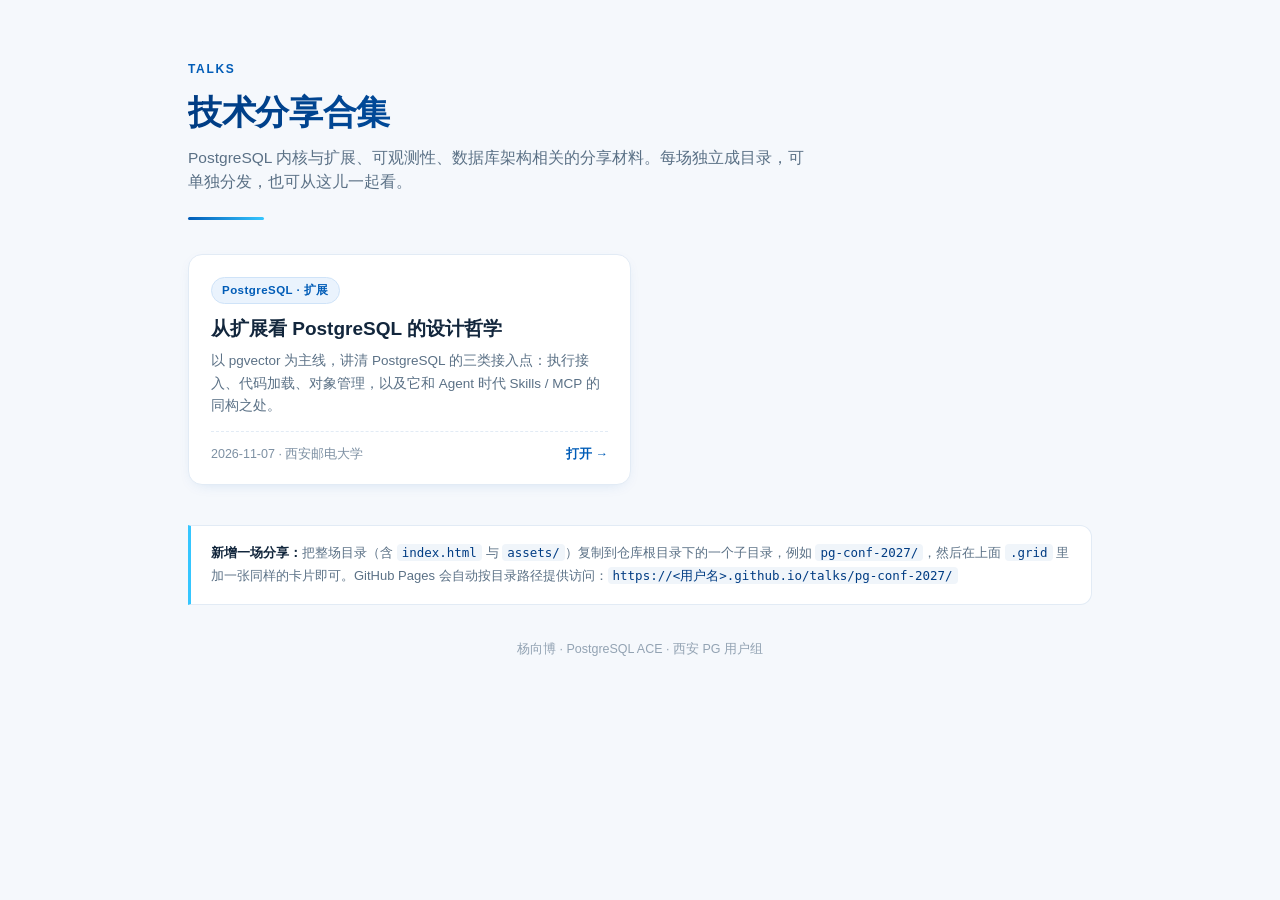
<file: index.html>
<!DOCTYPE html>
<html lang="zh-CN">
<head>
<meta charset="utf-8">
<meta name="viewport" content="width=device-width, initial-scale=1">
<title>技术分享 · 杨向博</title>
<style>
  :root{
    --blue:#015CB7; --blue-2:#003C83; --cyan:#35C6FF;
    --ink:#12263c; --muted:#5b7186; --line:#e2ebf5; --bg:#f5f8fc;
  }
  *{box-sizing:border-box}
  body{
    margin:0; background:var(--bg); color:var(--ink);
    font:15px/1.6 -apple-system,BlinkMacSystemFont,"PingFang SC","Microsoft YaHei",Helvetica,Arial,sans-serif;
    -webkit-font-smoothing:antialiased;
  }
  .wrap{max-width:960px; margin:0 auto; padding:56px 28px 72px}
  .head{margin-bottom:34px}
  .kicker{
    display:inline-block; font-size:12px; letter-spacing:.14em; text-transform:uppercase;
    color:var(--blue); font-weight:700; margin-bottom:12px;
  }
  h1{
    margin:0 0 12px; font-size:34px; line-height:1.25; letter-spacing:-.01em;
    background:linear-gradient(92deg,var(--blue-2),var(--blue) 55%,var(--cyan));
    -webkit-background-clip:text; background-clip:text; color:transparent;
  }
  .sub{margin:0; color:var(--muted); font-size:15.5px; max-width:620px}
  .rule{height:3px; width:76px; border-radius:2px; margin:22px 0 0;
    background:linear-gradient(90deg,var(--blue),var(--cyan))}

  .grid{display:grid; grid-template-columns:repeat(auto-fill,minmax(300px,1fr)); gap:18px}
  a.card{
    display:flex; flex-direction:column; text-decoration:none; color:inherit;
    background:#fff; border:1px solid var(--line); border-radius:14px;
    padding:22px 22px 20px; box-shadow:0 4px 16px -8px rgba(1,92,183,.22);
    transition:transform .3s cubic-bezier(.2,.7,.3,1), box-shadow .3s ease, border-color .3s ease;
  }
  a.card:hover{transform:translateY(-3px); box-shadow:0 12px 28px -12px rgba(1,92,183,.4); border-color:rgba(1,92,183,.32)}
  .tag{
    align-self:flex-start; font-size:11.5px; font-weight:700; letter-spacing:.04em;
    color:var(--blue); background:#eaf3fd; border:1px solid #cfe3f8;
    border-radius:999px; padding:3px 10px; margin-bottom:12px;
  }
  .card h2{margin:0 0 8px; font-size:19px; line-height:1.4}
  .card p{margin:0 0 14px; font-size:13.5px; color:var(--muted); line-height:1.65}
  .meta{
    margin-top:auto; display:flex; align-items:center; gap:10px;
    font-size:12.5px; color:#7d90a3; border-top:1px dashed var(--line); padding-top:12px;
  }
  .meta .go{margin-left:auto; color:var(--blue); font-weight:700}

  .note{
    margin-top:40px; background:#fff; border:1px solid var(--line); border-left:3px solid var(--cyan);
    border-radius:0 12px 12px 0; padding:16px 20px; font-size:13px; color:var(--muted); line-height:1.75;
  }
  .note b{color:var(--ink)}
  .note code{
    background:#f0f5fa; border-radius:4px; padding:1px 5px;
    font:12.5px/1.4 ui-monospace,SFMono-Regular,Menlo,monospace; color:var(--blue-2);
  }
  footer{margin-top:34px; font-size:12.5px; color:#93a3b3; text-align:center}
</style>
</head>
<body>
<div class="wrap">
  <div class="head">
    <span class="kicker">TALKS</span>
    <h1>技术分享合集</h1>
    <p class="sub">PostgreSQL 内核与扩展、可观测性、数据库架构相关的分享材料。每场独立成目录，可单独分发，也可从这儿一起看。</p>
    <div class="rule"></div>
  </div>

  <div class="grid">
    <a class="card" href="./opentenbase-xian-2026/">
      <span class="tag">PostgreSQL · 扩展</span>
      <h2>从扩展看 PostgreSQL 的设计哲学</h2>
      <p>以 pgvector 为主线，讲清 PostgreSQL 的三类接入点：执行接入、代码加载、对象管理，以及它和 Agent 时代 Skills / MCP 的同构之处。</p>
      <div class="meta"><span>2026-11-07 · 西安邮电大学</span><span class="go">打开 →</span></div>
    </a>
  </div>

  <div class="note">
    <b>新增一场分享：</b>把整场目录（含 <code>index.html</code> 与 <code>assets/</code>）复制到仓库根目录下的一个子目录，例如 <code>pg-conf-2027/</code>，然后在上面 <code>.grid</code> 里加一张同样的卡片即可。GitHub Pages 会自动按目录路径提供访问：<code>https://&lt;用户名&gt;.github.io/talks/pg-conf-2027/</code>
  </div>

  <footer>杨向博 · PostgreSQL ACE · 西安 PG 用户组</footer>
</div>
</body>
</html>
</file>
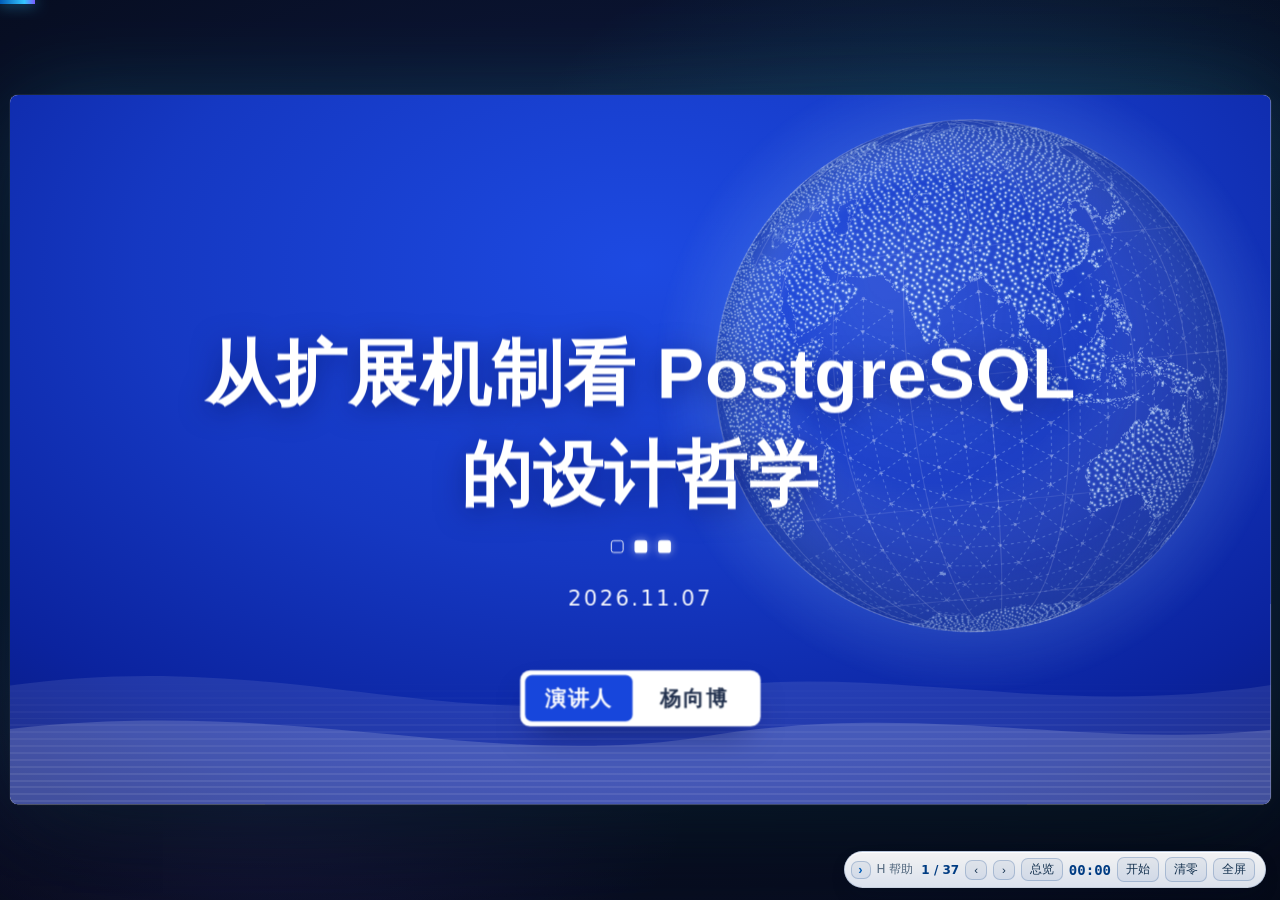
<file: opentenbase-xian-2026/index.html>
<!doctype html>
<html lang="zh-CN">
<head>
<meta charset="utf-8">
<meta name="viewport" content="width=device-width,initial-scale=1,viewport-fit=cover">
<!-- iOS：添加到主屏幕后以独立窗口打开（无地址栏，配合 viewport-fit=cover 真正贴边） -->
<meta name="apple-mobile-web-app-capable" content="yes">
<title>从扩展机制看 PostgreSQL 的设计哲学｜OpenTenBase 城市行 · 西安站</title>
<meta name="description" content="OpenTenBase 城市行西安站（2026.11.07 西安邮电大学）主题分享：从扩展机制看 PostgreSQL 的设计哲学。动态网页演示，支持翻页、分步揭示、总览跳转与 PDF 导出（每页一张）。">
<link rel="icon" href="data:image/svg+xml,%3Csvg xmlns='http://www.w3.org/2000/svg' viewBox='0 0 32 32'%3E%3Cpath fill='%23015CB7' d='M4 6h10v10H4z'/%3E%3Cpath fill='%2335C6FF' d='M18 6h10v10H18z'/%3E%3Cpath fill='%23003C83' d='M4 18h10v10H4z'/%3E%3Cpath fill='%237A5CFF' d='M18 18h10v10H18z'/%3E%3C/svg%3E">
<!-- 版本号 v= 用于破除浏览器/CDN 缓存：每次更新内容后把 ?v= 递增即可，手机上刷新就是最新版 -->
<link rel="stylesheet" href="assets/css/deck.css?v=20261104h">
<link rel="stylesheet" href="assets/css/machine.css?v=20261104h">
<link rel="stylesheet" href="assets/css/elephant.css?v=20261104h">
<link rel="stylesheet" href="assets/css/blocks.css?v=20261104h">
<link rel="stylesheet" href="assets/css/sync.css?v=20261104h">
</head>
<body>
<div id="timebar" aria-hidden="true"></div>
<div id="stage-wrap"><div id="stage-size"><div id="stage"></div></div></div>

<div id="hud" role="toolbar" aria-label="演示控制">
  <button class="grip" title="收起控制条（贴到右侧边缘）" aria-expanded="true" aria-label="收起控制条">›</button>
  <span class="hint">·</span>
  <span class="pagenum">1 / 1</span>
  <button class="prev" title="上一页">‹</button>
  <button class="next" title="下一步">›</button>
  <button class="ov" title="总览 (O)">总览</button>
  <span id="timer" title="演讲计时"><span class="read">00:00</span><button class="toggle">开始</button><button class="reset">清零</button></span>
  <button class="vfit" title="切换：整页 / 铺满宽度">整页</button>
  <button class="zout" title="缩小">－</button>
  <button class="zin" title="放大">＋</button>
  <button class="rot" title="切换为竖屏视图（画布旋转 90°，竖屏下也能铺满屏宽）">竖屏</button>
  <button class="fs" title="全屏 (F)">全屏</button>
</div>
<div id="hud-zone" aria-hidden="true"></div>

<div id="overview" aria-label="幻灯片总览">
  <h2>全部页面 · 点击跳转（Esc 关闭）</h2>
  <div class="ov-grid"></div>
</div>

<div id="video-modal" aria-hidden="true">
  <button class="vm-close" type="button" title="关闭（Esc）">✕</button>
  <div class="vm-stage"></div>
</div>

<div id="rotate-hint" aria-hidden="true">
  <div>
    <div class="rh-icon">
      <svg viewBox="0 0 48 48" fill="none" stroke="#7fd3ff" stroke-width="3" stroke-linecap="round">
        <rect x="14" y="6" width="20" height="36" rx="4"></rect>
        <path d="M40 14c3 3 3 17 0 20" stroke-dasharray="3 5"></path>
      </svg>
    </div>
    <h2>建议横屏浏览</h2>
    <p>本页为 16:9 演示画布，横屏体验最佳。<br>不开旋转锁定时，也可以直接竖屏查看（画布会自动旋转 90°）。</p>
    <button class="rh-skip" type="button">竖屏查看</button>
  </div>
</div>

<div id="help">
  <div class="help-card">
    <h2>操作方式</h2>
    <table>
      <tr><td><kbd>→</kbd> <kbd>空格</kbd></td><td>下一步（先逐条揭示，再翻页）</td></tr>
      <tr><td><kbd>←</kbd></td><td>上一页（回看时显示全部要点）</td></tr>
      <tr><td><kbd>数字</kbd>+<kbd>回车</kbd></td><td>跳转到指定页</td></tr>
      <tr><td><kbd>O</kbd></td><td>总览网格</td></tr>
      <tr><td><kbd>F</kbd></td><td>全屏</td></tr>
      <tr><td><kbd>B</kbd></td><td>黑屏</td></tr>
      <tr><td><kbd>R</kbd></td><td>横屏 / 竖屏视图切换（竖屏时画布旋转 90°）</td></tr>
      <tr><td><kbd>Ctrl/Cmd</kbd>+<kbd>P</kbd></td><td>打印 / 导出 PDF（每页一张）</td></tr>
    </table>
  </div>
</div>

<script src="assets/js/slides-data.js?v=20261104h"></script>
<script src="assets/js/machine.js?v=20261104h"></script>
<script src="assets/js/elephant.js?v=20261104h"></script>
<script src="assets/js/loupe.js?v=20261104h"></script>
<script src="assets/js/blocks.js?v=20261104h"></script>
<script src="assets/js/land-data.js?v=20261104h"></script>
<script src="assets/js/land-hit.js?v=20261104h"></script>
<script src="assets/js/key-islands.js?v=20261104h"></script>
<script src="assets/js/globe.js?v=20261104h"></script>
<script src="assets/js/deck.js?v=20261104h"></script>
<script src="assets/js/sync.js?v=20261104h"></script>
</body>
</html>
</file>
<file: opentenbase-xian-2026/assets/css/deck.css>
/* ============================================================
   OpenTenBase 城市行 · 西安站 —— 网页演示引擎样式
   画布固定 1280×720（16:9），按视口等比缩放；零外部依赖。
   ============================================================ */
:root {
  --navy: #003C83;
  --blue: #015CB7;
  --blue-2: #2573C5;
  --blue-3: #3785D8;
  --blue-4: #3D90E9;
  --sky: #E2EFFD;
  --ink: #12263f;
  --muted: #5b7085;
  --line: #d8e4f0;
  --paper: #ffffff;
  --accent: #1D7ADC;
  /* 品牌延伸色：青（科技）/ 紫（未来）/ 金（质感） */
  --cyan: #35C6FF;
  --violet: #7A5CFF;
  --gold: #E4B363;
  /* 柔和阴影层级 */
  --sh-1: 0 2px 8px -2px rgba(16, 45, 90, .10);
  --sh-2: 0 10px 26px -14px rgba(1, 92, 183, .38);
  --sh-3: 0 24px 54px -26px rgba(1, 92, 183, .48);
  --hair: rgba(1, 92, 183, .14);
  /* 统一动效曲线 */
  --ease: cubic-bezier(.2, .8, .25, 1);
  --ease-out: cubic-bezier(.16, .84, .28, 1);
  --sans: -apple-system, BlinkMacSystemFont, "PingFang SC", "Microsoft YaHei", "Noto Sans SC", system-ui, sans-serif;
  --mono: ui-monospace, SFMono-Regular, Menlo, Consolas, monospace;
  --s: 1;
}
* { box-sizing: border-box; margin: 0; padding: 0; }
html, body { height: 100%; }
body {
  font-family: var(--sans);
  background:
    radial-gradient(1100px 680px at 50% 42%, #16264f 0%, #0b1430 52%, #050a18 100%);
  color: var(--ink);
  overflow: hidden;
  -webkit-font-smoothing: antialiased;
}

/* ---------------- 舞台与页面定位 ---------------- */
#stage-wrap {
  position: fixed; inset: 0;
  display: flex; align-items: center; justify-content: center;
  overflow: auto; overscroll-behavior: contain;
  -webkit-overflow-scrolling: touch;
  touch-action: pan-x pan-y;            /* 交给自定义双指缩放，屏蔽浏览器整页缩放 */
}
/* 画布尺寸器：让“铺满宽度/放大”后超出的部分可以被真实滚动到（transform 不参与布局） */
#stage-size {
  position: relative; flex: 0 0 auto; margin: auto;
  width: calc(1280px * var(--s)); height: calc(720px * var(--s));
}
/* 舞台外一圈品牌光晕，让画布“浮”在环境里 */
#stage-wrap::before {
  content: ""; position: absolute; inset: 0; pointer-events: none;
  background:
    radial-gradient(760px 420px at 78% 18%, rgba(53, 198, 255, .16), transparent 62%),
    radial-gradient(680px 400px at 20% 88%, rgba(122, 92, 255, .14), transparent 64%);
}
#stage {
  width: 1280px; height: 720px;
  transform: scale(var(--s));
  transform-origin: 0 0;
  position: absolute; top: 0; left: 0;
  background: var(--paper);
  box-shadow:
    0 40px 120px rgba(0, 0, 0, .62),
    0 0 0 1px rgba(255, 255, 255, .07),
    0 0 90px -20px rgba(53, 198, 255, .35);
  border-radius: 8px;
  overflow: hidden;
}
/* 全屏铺满视口时贴边：圆角会让浅色页四角露出背景色（深色页则看不出，观感忽直忽圆），外发光也失去意义 */
body.is-fs #stage { border-radius: 0; box-shadow: none; }
.slide {
  position: absolute; inset: 0;
  opacity: 0; visibility: hidden;
  transition: opacity .45s ease, transform .45s ease;
  display: flex; flex-direction: column;
  padding: 52px 64px 58px;
  background: var(--paper);
  overflow: hidden;
  isolation: isolate;
}
.slide.active { opacity: 1; visibility: visible; z-index: 2; }
.slide.leaving { opacity: 0; visibility: visible; z-index: 1; transform: scale(.985); }

/* 内容页氛围层：极淡的蓝紫光晕 + 细腻网格，缓慢漂移（仅当前页运行） */
.slide:not(.cover):not(.cover2):not(.divider):not(.machine):not(.blocks):not(.thanks)::before {
  content: ""; position: absolute; inset: 0; z-index: 0; pointer-events: none;
  background:
    radial-gradient(680px 400px at 92% -10%, rgba(1, 92, 183, .13), transparent 62%),
    radial-gradient(560px 340px at -8% 108%, rgba(53, 198, 255, .16), transparent 60%),
    radial-gradient(460px 320px at 54% 116%, rgba(122, 92, 255, .09), transparent 66%);
}
.slide:not(.cover):not(.cover2):not(.divider):not(.machine):not(.blocks):not(.thanks)::after {
  content: ""; position: absolute; inset: 0; z-index: 0; pointer-events: none;
  background-image:
    linear-gradient(rgba(1, 92, 183, .05) 1px, transparent 1px),
    linear-gradient(90deg, rgba(1, 92, 183, .05) 1px, transparent 1px);
  background-size: 40px 40px, 40px 40px;
  -webkit-mask-image: radial-gradient(760px 520px at 62% 40%, rgba(0, 0, 0, .9), transparent 78%);
  mask-image: radial-gradient(760px 520px at 62% 40%, rgba(0, 0, 0, .9), transparent 78%);
}
.slide.active:not(.cover):not(.cover2):not(.divider):not(.machine)::before { animation: decoDrift 20s ease-in-out infinite alternate; }
@keyframes decoDrift {
  from { transform: translate3d(0, 0, 0) scale(1); }
  to   { transform: translate3d(-22px, -14px, 0) scale(1.05); }
}
.slide > header, .slide > .s-body, .slide > .agenda-grid { position: relative; z-index: 1; }

/* 翻页方向性入场（互动机器页保持原样，不参与） */
.slide.enter-fwd  { animation: pageInFwd  .52s var(--ease-out) both; }
.slide.enter-back { animation: pageInBack .52s var(--ease-out) both; }
@keyframes pageInFwd  { from { opacity: 0; transform: translate3d(56px, 0, 0) scale(.982); } to { opacity: 1; transform: none; } }
@keyframes pageInBack { from { opacity: 0; transform: translate3d(-56px, 0, 0) scale(.982); } to { opacity: 1; transform: none; } }

/* ---------------- 通用元素 ---------------- */
.kicker {
  display: inline-flex; align-items: center; gap: 10px;
  font-size: 13.5px; letter-spacing: 2px; color: var(--blue);
  font-weight: 700;
  padding: 6px 16px 6px 12px; border-radius: 999px;
  border: 1px solid rgba(1, 92, 183, .18);
  background: linear-gradient(90deg, rgba(1, 92, 183, .10), rgba(53, 198, 255, .07) 70%, rgba(53, 198, 255, .02));
  box-shadow: inset 0 1px 0 rgba(255, 255, 255, .7);
}
.kicker::before {
  content: ""; width: 20px; height: 3px; border-radius: 2px;
  background: linear-gradient(90deg, var(--blue), var(--cyan));
  box-shadow: 0 0 10px rgba(53, 198, 255, .7);
}
h2.s-title {
  font-size: 40px; line-height: 1.25; color: var(--navy);
  font-weight: 700; margin-top: 14px; letter-spacing: .5px;
}
.s-thesis { margin-top: 12px; font-size: 18px; color: var(--muted); line-height: 1.6; }
/* 第 5 页官网英文 tagline（title_en）：格式与其他内容页的 thesis 行一致——
   复用 .s-thesis 槽位与样式（标题正下方、渐变竖条 + muted 灰字），蓝线仍在其下方；.s-title-en 仅作标识类 */

/* 页头入场：徽章 → 标题 → 主旨，三段递进 */
.slide.active:not(.machine) .kicker   { animation: fadeUp .5s var(--ease-out) both; }
.slide.active:not(.machine) .s-title  { animation: fadeUp .6s var(--ease-out) .08s both; }
.slide.active:not(.machine) .s-thesis { animation: fadeUp .6s var(--ease-out) .18s both; }
@keyframes fadeUp {
  from { opacity: 0; transform: translate3d(0, 18px, 0); filter: blur(3px); }
  to   { opacity: 1; transform: none; filter: none; }
}
.s-body { flex: 1; display: flex; gap: 40px; margin-top: 30px; min-height: 0; }
.s-screen { flex: 1 1 44%; display: flex; flex-direction: column; justify-content: center; gap: 18px; }
.s-screen ul { list-style: none; display: flex; flex-direction: column; gap: 16px; padding: 6px 0; }
/* 时间线版式：无卡片盒，靠导轨 + 序号节点组织层级，留白更大方 */
.s-screen li {
  position: relative; padding: 3px 10px 3px 54px;
  font-size: 20px; line-height: 1.5; color: var(--ink);
  transition: transform .35s var(--ease);
}
.s-screen li:hover { transform: translateX(5px); }
/* 连接导轨：把序号节点串成一条时间线（随 frag 淡入，逐段点亮） */
.s-screen li::after {
  content: ""; position: absolute; left: 14px; top: 34px; bottom: -19px; width: 2px;
  border-radius: 1px;
  background: linear-gradient(180deg, rgba(1, 92, 183, .32), rgba(53, 198, 255, .14));
}
.s-screen li:last-child::after { display: none; }
/* 序号节点：品牌渐变方片，与主板/积木页的硬件质感呼应 */
.s-screen li::before {
  content: counter(frag); counter-increment: frag;
  position: absolute; left: 1px; top: 3px; z-index: 1;
  width: 28px; height: 28px; border-radius: 9px;
  background: linear-gradient(150deg, var(--blue-3), var(--blue));
  color: #fff; font-size: 13.5px; font-weight: 700; display: grid; place-items: center;
  box-shadow: 0 5px 14px -4px rgba(1, 92, 183, .65), inset 0 1px 0 rgba(255, 255, 255, .45);
}
/* 前导关键词（JS 自动包装「××：」）：加重 + 青色马克笔划线 */
.s-screen li .li-lead {
  font-weight: 700; color: var(--navy);
  background: linear-gradient(transparent 72%, rgba(53, 198, 255, .34) 72%);
  border-radius: 2px; padding: 0 1px;
}
.s-screen { counter-reset: frag; }
.s-visual {
  flex: 1 1 56%; min-width: 0; display: flex; flex-wrap: wrap; align-items: center; justify-content: center;
}
.s-visual > * { max-width: 100%; max-height: 100%; }
/* 流程图是 SVG：必须显式给宽度，否则会按固有尺寸缩到很小（曾只有 128px 宽） */
.s-visual figure.diagram {
  display: flex; flex-direction: column; gap: 8px; align-items: center;
  flex: 1 1 300px; min-width: 300px; width: auto; max-width: calc(50% - 6px); max-height: 100%;
  padding: 10px 14px; border-radius: 16px;
  border: 1px solid rgba(1, 92, 183, .13);
  background: linear-gradient(158deg, rgba(255, 255, 255, .96), rgba(238, 246, 255, .78));
  box-shadow: var(--sh-3), inset 0 1px 0 rgba(255, 255, 255, .95);
}
/* 单独一张图时占满整栏；多张图时半栏换行，保证每张都看得清 */
.s-visual figure.diagram:only-child { max-width: 100%; }
.s-visual figure.diagram svg.logic { width: 100%; height: auto; max-height: 164px; }
.s-visual figure.diagram:only-child svg.logic { max-height: 100%; }
/* 多图场景再压一档，保证两行摆放也不溢出 */
.s-visual figure.diagram:not(:only-child) svg.logic { max-height: 146px; }
.s-visual figure.diagram:not(:only-child) figcaption { font-size: 12px; padding: 4px 10px; }
/* 图片悬停时轻微上浮，讲者指向图时有回应感 */
.s-visual img { transition: transform .45s var(--ease), box-shadow .45s var(--ease); }
.s-visual img:hover {
  transform: translateY(-4px);
  box-shadow: 0 30px 60px -24px rgba(1, 92, 183, .65), 0 0 0 1px rgba(1, 92, 183, .14);
}
.s-visual figure.image-figure { display: flex; flex-direction: column; gap: 10px; max-height: 100%; align-items: center; }
.s-visual img {
  max-width: 100%; max-height: 480px; object-fit: contain; border-radius: 12px;
  box-shadow: 0 20px 44px -22px rgba(1, 92, 183, .55), 0 0 0 1px rgba(1, 92, 183, .10);
}
/* 图注在图片下方，图片高度要给图注留出位置，避免整图溢出页面 */
.s-visual figure.image-figure img { max-height: 376px; }
.s-visual figcaption {
  font-size: 13px; color: var(--muted); text-align: center; line-height: 1.5;
  padding: 5px 14px; border-radius: 999px;
  background: rgba(1, 92, 183, .06); border: 1px solid rgba(1, 92, 183, .10);
}
.no-visual .s-screen { flex-basis: 100%; }
.no-visual .s-screen li { font-size: 23px; }
/* 4 条以上要点的紧凑档：字号与内边距各收一档，保住页脚呼吸空间 */
.slide.dense-li .s-screen ul { gap: 12px; }
.slide.dense-li .s-screen li { font-size: 18.5px; padding: 2px 8px 2px 48px; line-height: 1.45; }
.slide.dense-li .s-screen li::before { width: 25px; height: 25px; font-size: 12px; border-radius: 8px; }
.slide.dense-li .s-screen li::after { left: 12.5px; top: 30px; bottom: -14px; }

.s-foot {
  position: absolute; left: 64px; right: 64px; bottom: 20px; z-index: 2;
  display: flex; justify-content: space-between; align-items: center;
  font-size: 12.5px; color: #8ba2b8; letter-spacing: .5px;
  padding-top: 12px;
  background-image: linear-gradient(90deg, rgba(1, 92, 183, 0), rgba(1, 92, 183, .30) 22%, rgba(53, 198, 255, .28) 64%, rgba(1, 92, 183, 0));
  background-size: 100% 1px; background-repeat: no-repeat; background-position: 0 0;
}
/* 活动名整条页脚居中（绝对定位铺满，不受右侧页码宽度影响） */
.s-foot .s-foot-series {
  position: absolute; left: 0; right: 0; text-align: center;
  pointer-events: none;
}
.s-foot .pageno {
  margin-left: auto;
  font-weight: 700; color: var(--blue); font-variant-numeric: tabular-nums;
  background: rgba(1, 92, 183, .08); border: 1px solid rgba(1, 92, 183, .14);
  padding: 2px 12px; border-radius: 999px;
}

/* 每页右上角品牌标识（开放原子 + OpenTenBase，位置比例对齐官方 PPT 模版） */
.s-brand {
  position: absolute; top: 24px; right: 40px; z-index: 6;
  display: flex; align-items: flex-end; gap: 20px;
  pointer-events: none;
}
.s-brand img { display: block; width: auto; }
.s-brand .oa { height: 24px; }
.s-brand .otb { height: 17px; margin-bottom: 1px; }
.s-brand.dark img { filter: brightness(0) invert(1); opacity: .85; }

/* 代码块（内容页如出现） */
pre { font-family: var(--mono); font-size: 14px; background: #0d1b33; color: #dbe7ff; border-radius: 10px; padding: 16px 18px; overflow: auto; line-height: 1.55; }
code { font-family: var(--mono); }
:not(pre) > code { background: #eaf2fc; color: var(--navy); padding: 1px 6px; border-radius: 5px; font-size: .92em; }
table { border-collapse: collapse; width: 100%; font-size: 15px; }
th, td { border: 1px solid var(--line); padding: 8px 12px; text-align: left; line-height: 1.5; }
th { background: var(--sky); color: var(--navy); }

/* ---------------- 分步揭示（fragments） ---------------- */
.frag {
  opacity: 0; transform: translate3d(0, 26px, 0) scale(.985); filter: blur(3px);
  transition: opacity .5s var(--ease), transform .58s var(--ease), filter .45s ease;
  will-change: opacity, transform;
}
.frag.on { opacity: 1; transform: none; filter: none; }
/* 页面初次展示（回看/跳转时全量显示）用错峰递进，观感更整 */
.slide.active .s-screen li.frag.on:nth-child(1) { transition-delay: .04s; }
.slide.active .s-screen li.frag.on:nth-child(2) { transition-delay: .10s; }
.slide.active .s-screen li.frag.on:nth-child(3) { transition-delay: .16s; }
.slide.active .s-screen li.frag.on:nth-child(4) { transition-delay: .22s; }
.slide.active .s-screen li.frag.on:nth-child(5) { transition-delay: .28s; }

/* ---------------- 封面 ---------------- */
.slide.cover {
  color: #fff; padding: 0;
  background:
    radial-gradient(900px 420px at 82% 88%, rgba(120, 60, 200, .55), transparent 60%),
    radial-gradient(700px 380px at 12% 8%, rgba(30, 100, 220, .5), transparent 60%),
    linear-gradient(128deg, #04102e 0%, #0a1e5e 34%, #17307e 58%, #34207c 82%, #472082 100%);
}
/* 极光层：三团柔光缓慢呼吸漂移，营造纵深 */
.slide.cover::before {
  content: ""; position: absolute; inset: -12%; z-index: 0; pointer-events: none;
  background:
    radial-gradient(520px 360px at 20% 26%, rgba(53, 198, 255, .34), transparent 62%),
    radial-gradient(560px 400px at 78% 70%, rgba(122, 92, 255, .36), transparent 62%),
    radial-gradient(420px 300px at 62% 14%, rgba(30, 140, 255, .26), transparent 60%);
  filter: blur(26px);
  animation: aurora 17s ease-in-out infinite alternate;
}
@keyframes aurora {
  from { transform: translate3d(0, 0, 0) scale(1); opacity: .85; }
  to   { transform: translate3d(-40px, 26px, 0) scale(1.12); opacity: 1; }
}
/* 透视地面网格：向前推进 */
.slide.cover::after {
  content: ""; position: absolute; left: -25%; right: -25%; bottom: -4%;
  height: 44%; z-index: 0; pointer-events: none; opacity: .34;
  background-image:
    linear-gradient(rgba(150, 215, 255, .40) 1px, transparent 1px),
    linear-gradient(90deg, rgba(150, 215, 255, .30) 1px, transparent 1px);
  background-size: 100% 46px, 46px 100%;
  transform: perspective(420px) rotateX(66deg);
  transform-origin: bottom center;
  -webkit-mask-image: linear-gradient(to top, rgba(0, 0, 0, .95), transparent 76%);
  mask-image: linear-gradient(to top, rgba(0, 0, 0, .95), transparent 76%);
  animation: gridScroll 5.5s linear infinite;
}
@keyframes gridScroll { to { background-position: 0 46px, 46px 0; } }
/* 上浮微粒：像数据流 / 星尘 */
.cover-particles { position: absolute; inset: 0; z-index: 1; overflow: hidden; pointer-events: none; }
.cover-particles i {
  position: absolute; border-radius: 50%;
  background: rgba(190, 232, 255, .95);
  box-shadow: 0 0 12px rgba(120, 200, 255, .95);
  opacity: 0; animation: particleUp linear infinite;
}
@keyframes particleUp {
  0%   { opacity: 0; transform: translate3d(0, 40px, 0) scale(.6); }
  18%  { opacity: .85; }
  70%  { opacity: .5; }
  100% { opacity: 0; transform: translate3d(16px, -120px, 0) scale(1.05); }
}
.cover-particles i:nth-child(1)  { left: 12%; top: 78%; width: 4px; height: 4px; animation-duration: 9s;   animation-delay: -.4s; }
.cover-particles i:nth-child(2)  { left: 24%; top: 86%; width: 3px; height: 3px; animation-duration: 11s;  animation-delay: -3s; }
.cover-particles i:nth-child(3)  { left: 36%; top: 74%; width: 5px; height: 5px; animation-duration: 8.5s; animation-delay: -6s; }
.cover-particles i:nth-child(4)  { left: 47%; top: 90%; width: 3px; height: 3px; animation-duration: 12s;  animation-delay: -1.2s; }
.cover-particles i:nth-child(5)  { left: 58%; top: 80%; width: 4px; height: 4px; animation-duration: 10s;  animation-delay: -4.5s; }
.cover-particles i:nth-child(6)  { left: 69%; top: 88%; width: 3px; height: 3px; animation-duration: 9.5s; animation-delay: -7s; }
.cover-particles i:nth-child(7)  { left: 80%; top: 76%; width: 5px; height: 5px; animation-duration: 11.5s;animation-delay: -2.2s; }
.cover-particles i:nth-child(8)  { left: 90%; top: 84%; width: 4px; height: 4px; animation-duration: 8s;   animation-delay: -5.6s; }
.cover-particles i:nth-child(9)  { left: 18%; top: 68%; width: 3px; height: 3px; animation-duration: 13s;  animation-delay: -8s; }
.cover-particles i:nth-child(10) { left: 42%; top: 66%; width: 4px; height: 4px; animation-duration: 10.5s;animation-delay: -9.4s; }
.cover-particles i:nth-child(11) { left: 64%; top: 70%; width: 3px; height: 3px; animation-duration: 12.5s;animation-delay: -10s; }
.cover-particles i:nth-child(12) { left: 86%; top: 66%; width: 4px; height: 4px; animation-duration: 9.2s; animation-delay: -6.8s; }
.streaks { position: absolute; inset: 0; overflow: hidden; }
.streaks i {
  position: absolute; border-radius: 999px;
  filter: blur(1px); opacity: .55;
  animation: drift 9s ease-in-out infinite alternate;
}
.streaks i:nth-child(1) { width: 560px; height: 10px; right: -80px; top: 24%; background: linear-gradient(90deg, transparent, #35c6ff, #7a5cff); transform: rotate(-24deg); }
.streaks i:nth-child(2) { width: 420px; height: 6px; right: 40px; top: 38%; background: linear-gradient(90deg, transparent, #37e0d8, #3a7bff); transform: rotate(-24deg); animation-delay: -3s; }
.streaks i:nth-child(3) { width: 700px; height: 14px; right: -120px; top: 56%; background: linear-gradient(90deg, transparent, #2e9bff, #9a5cff); transform: rotate(-24deg); opacity: .4; animation-delay: -6s; }
.streaks i:nth-child(4) { width: 300px; height: 5px; right: 140px; top: 70%; background: linear-gradient(90deg, transparent, #7de3ff, transparent); transform: rotate(-24deg); animation-delay: -1.5s; }
@keyframes drift { from { translate: 0 0; } to { translate: -46px 30px; } }
@media (prefers-reduced-motion: reduce) { .streaks i { animation: none; } }

/* 封面品牌条：左=开放原子 + OpenTenBase，右=腾讯云数据库 */
.cover-top {
  position: relative; z-index: 2;
  display: flex; align-items: flex-end; justify-content: space-between;
  padding: 26px 56px 0;
}
.ct-logos { display: flex; align-items: flex-end; gap: 18px; }
.cover-top img { filter: brightness(0) invert(1); opacity: .92; }
.cover-top .oa { height: 28px; }
.cover-top .otb { height: 20px; margin-bottom: 1px; }
.cover-top .sep { width: 1px; height: 20px; background: rgba(255, 255, 255, .35); margin-bottom: 3px; }
.cover-top .brand-text { font-size: 15px; letter-spacing: 3px; color: rgba(255, 255, 255, .85); margin-bottom: 2px; }
/* 右侧腾讯云：官方云朵+字标整体锁定（从官方 PPT 模板提取），保持原色不反色 */
.cover-top .brand-right { display: flex; align-items: center; }
.cover-top img.tc { filter: none; opacity: 1; height: 30px; width: auto; }
.cover-main { position: relative; z-index: 2; flex: 1; display: flex; flex-direction: column; justify-content: center; padding: 0 96px; }
.cover-series { display: flex; align-items: center; gap: 16px; font-size: 20px; letter-spacing: 6px; color: #cfe3ff; }
.cover-series b { font-size: 30px; letter-spacing: 10px; color: #fff; font-weight: 700; }
.cover-title {
  margin-top: 26px; font-size: 54px; font-weight: 800; line-height: 1.3; letter-spacing: 1px;
  background: linear-gradient(96deg, #ffffff 26%, #bfe6ff 44%, #ffffff 62%);
  background-size: 260% 100%; background-position: 0% 50%;
  -webkit-background-clip: text; background-clip: text; color: transparent;
}
.cover-title em { font-style: normal; color: #6fd3ff; text-shadow: 0 0 26px rgba(111, 211, 255, .55); }
.cover-sub { margin-top: 14px; font-size: 21px; color: rgba(255, 255, 255, .72); letter-spacing: 1px; }
.cover-meta { margin-top: 40px; display: grid; grid-template-columns: auto 1fr; row-gap: 10px; column-gap: 18px; font-size: 16.5px; color: rgba(255, 255, 255, .85); width: fit-content; }
.cover-meta b { color: #9fc7ff; font-weight: 600; letter-spacing: 4px; }
/* 分享嘉宾：姓名 + 头衔徽标（ACE 走金色） */
.cover-meta .spk { display: flex; align-items: center; flex-wrap: wrap; gap: 9px; }
.cover-meta .spk-name {
  font-style: normal; font-size: 20px; font-weight: 800; letter-spacing: 3px; color: #fff;
  text-shadow: 0 2px 14px rgba(80, 160, 255, .35);
}
.cover-meta .spk-sep { width: 4px; height: 4px; border-radius: 50%; background: rgba(255, 255, 255, .38); }
.cover-meta .spk-item {
  font-size: 15.5px; color: rgba(255, 255, 255, .88); letter-spacing: .5px;
  padding: 3px 11px; border-radius: 999px;
  background: rgba(255, 255, 255, .09); border: 1px solid rgba(255, 255, 255, .16);
}
.cover-meta .spk-item.is-ace {
  color: #ffe6a8; font-weight: 700; letter-spacing: 1px;
  background: linear-gradient(100deg, rgba(255, 190, 92, .22), rgba(255, 226, 150, .10));
  border-color: rgba(255, 206, 122, .48);
  box-shadow: 0 2px 14px rgba(255, 189, 89, .22), inset 0 0 12px rgba(255, 214, 140, .12);
}
.cover-foot { position: relative; z-index: 2; padding: 0 56px 26px; font-size: 13px; color: rgba(255, 255, 255, .5); display: flex; justify-content: space-between; }

/* 封面文字逐层入场 + 标题流光 */
.slide.active.cover .cover-top      { animation: fadeUp .6s var(--ease-out) both; }
.slide.active.cover .cover-series   { animation: fadeUp .7s var(--ease-out) .12s both; }
.slide.active.cover .cover-title    { animation: fadeUp .85s var(--ease-out) .24s both, titleShine 7s linear 1.4s infinite; }
.slide.active.cover .cover-sub      { animation: fadeUp .7s var(--ease-out) .44s both; }
.slide.active.cover .cover-meta > * { animation: fadeUp .6s var(--ease-out) both; }
.slide.active.cover .cover-meta > *:nth-child(1) { animation-delay: .56s; }
.slide.active.cover .cover-meta > *:nth-child(2) { animation-delay: .62s; }
.slide.active.cover .cover-meta > *:nth-child(3) { animation-delay: .68s; }
.slide.active.cover .cover-meta > *:nth-child(4) { animation-delay: .74s; }
.slide.active.cover .cover-meta > *:nth-child(5) { animation-delay: .80s; }
.slide.active.cover .cover-meta > *:nth-child(6) { animation-delay: .86s; }
.slide.active.cover .cover-foot     { animation: fadeUp .6s var(--ease-out) .92s both; }
@keyframes titleShine { to { background-position: 260% 50%; } }

/* ---------------- 个人介绍 ---------------- */
.slide.profile .pf-wrap {
  position: relative; z-index: 1;
  flex: 1; display: flex; gap: 46px; align-items: stretch;
  padding: 10px 96px 58px; min-height: 0;
}
/* 左：渐变信息卡（沿用品牌蓝阶） */
.pf-card {
  flex: 1.02; position: relative; overflow: hidden;
  border-radius: 20px; color: #fff;
  background: linear-gradient(138deg, var(--navy) 0%, var(--blue) 52%, var(--blue-3) 100%);
  box-shadow: var(--sh-3);
  padding: 44px 46px 40px;
  display: flex; flex-direction: column;
}
.pf-card::before { /* 右上氛围光 */
  content: ""; position: absolute; right: -110px; top: -110px; width: 300px; height: 300px;
  border-radius: 50%;
  background: radial-gradient(circle, rgba(53, 198, 255, .34), transparent 66%);
  pointer-events: none;
}
.pf-deco { position: absolute; right: 34px; top: 38px; display: flex; gap: 9px; opacity: .9; }
.pf-deco i { width: 12px; height: 12px; border-radius: 3px; transform: rotate(45deg); }
.pf-deco i:nth-child(1) { background: rgba(255, 255, 255, .28); }
.pf-deco i:nth-child(2) { background: rgba(255, 255, 255, .55); }
.pf-deco i:nth-child(3) { background: var(--cyan); box-shadow: 0 0 14px rgba(53, 198, 255, .8); }
.pf-name-row { display: flex; align-items: baseline; gap: 16px; }
.pf-name { font-size: 52px; font-weight: 800; letter-spacing: 6px; line-height: 1.1; }
.pf-name-en { font-size: 12px; letter-spacing: 4px; color: rgba(255, 255, 255, .42); font-weight: 600; }
.pf-role {
  margin-top: 14px; display: flex; align-items: center; gap: 12px;
  font-size: 22px; font-weight: 700; letter-spacing: 3px; color: #fff;
}
.pf-role::before { content: ""; width: 26px; height: 5px; border-radius: 3px; background: var(--cyan); box-shadow: 0 0 12px rgba(53, 198, 255, .7); }
.pf-list { margin-top: 30px; list-style: none; display: grid; gap: 15px; align-content: start; }
.pf-list li {
  position: relative; padding-left: 28px;
  font-size: 18px; line-height: 1.5; color: rgba(255, 255, 255, .94); letter-spacing: .5px;
}
.pf-list li::before {
  content: ""; position: absolute; left: 3px; top: 9px;
  width: 8px; height: 8px; border-radius: 2px; transform: rotate(45deg);
  background: var(--cyan);
}
.pf-list li:nth-child(2)::before { background: var(--gold); }
.pf-footline {
  margin-top: auto; padding-top: 22px;
  background: linear-gradient(90deg, rgba(53, 198, 255, .75), rgba(122, 92, 255, .5), transparent);
  background-size: 200px 2px; background-repeat: no-repeat;
}
/* 右：照片卡 */
.pf-photo {
  flex: 1; position: relative; border-radius: 20px; overflow: hidden;
  box-shadow: var(--sh-3);
  background: #0d1b33;
}
.pf-photo::after { /* 内缘高光 + 品牌描边 */
  content: ""; position: absolute; inset: 0; border-radius: 20px; pointer-events: none;
  border: 1px solid rgba(255, 255, 255, .16);
  box-shadow: inset 0 0 0 1px rgba(1, 92, 183, .18), inset 0 -70px 90px -60px rgba(4, 20, 46, .55);
}
.pf-photo img { width: 100%; height: 100%; object-fit: cover; display: block; }
.pf-cap {
  position: absolute; left: 0; right: 0; bottom: 0; z-index: 1;
  padding: 12px 18px 12px;
  font-size: 12.5px; letter-spacing: 1px; color: rgba(255, 255, 255, .88);
  background: linear-gradient(transparent, rgba(4, 18, 40, .72));
}
/* 入场：左卡先落，照片跟进，要点逐条浮起 */
.slide.active.profile .pf-card        { animation: fadeUp .7s var(--ease-out) both; }
.slide.active.profile .pf-photo       { animation: fadeUp .8s var(--ease-out) .16s both; }
.slide.active.profile .pf-list li     { animation: fadeUp .55s var(--ease-out) both; }
.slide.active.profile .pf-list li:nth-child(1) { animation-delay: .38s; }
.slide.active.profile .pf-list li:nth-child(2) { animation-delay: .46s; }
.slide.active.profile .pf-list li:nth-child(3) { animation-delay: .54s; }
.slide.active.profile .pf-list li:nth-child(4) { animation-delay: .62s; }
.slide.active.profile .pf-list li:nth-child(5) { animation-delay: .70s; }
.slide.active.profile .pf-list li:nth-child(6) { animation-delay: .78s; }
@media (prefers-reduced-motion: reduce) {
  .slide.profile .pf-card, .slide.profile .pf-photo, .slide.profile .pf-list li { animation: none !important; }
}

/* ---------------- 目录页 ---------------- */
.slide.agenda .agenda-grid { flex: 1; display: grid; grid-template-columns: 1fr 1fr; gap: 26px; margin-top: 20px; margin-bottom: 20px; align-content: center; }
.agenda-item {
  position: relative; overflow: hidden;
  display: flex; gap: 20px; align-items: flex-start;
  border: 1px solid rgba(1, 92, 183, .14); border-radius: 16px; padding: 22px 24px;
  background: linear-gradient(122deg, rgba(245, 250, 255, .96), rgba(255, 255, 255, .98) 62%);
  box-shadow: var(--sh-1), inset 0 1px 0 rgba(255, 255, 255, .9);
  transition: transform .32s var(--ease), box-shadow .32s var(--ease), border-color .32s ease;
}
/* 卡片顶部一道渐变高光，hover 时扫过；常态下微光缓慢流动 */
.agenda-item::before {
  content: ""; position: absolute; left: 0; right: 0; top: 0; height: 3px;
  background: linear-gradient(90deg, var(--blue), var(--cyan), var(--violet), var(--cyan), var(--blue));
  background-size: 300% 100%;
  opacity: .55; transform: scaleX(.28); transform-origin: left center;
  transition: transform .5s var(--ease), opacity .4s ease;
  animation: barFlow 6s linear infinite;
}
@keyframes barFlow { to { background-position: 300% 0; } }
.agenda-item:hover {
  transform: translateY(-4px);
  box-shadow: var(--sh-3), inset 0 1px 0 rgba(255, 255, 255, .9);
  border-color: rgba(1, 92, 183, .28);
}
.agenda-item:hover::before { transform: scaleX(1); opacity: 1; }
.agenda-num {
  font-size: 44px; font-weight: 800; line-height: 1;
  color: transparent;
  background: linear-gradient(170deg, var(--blue-4), var(--blue) 70%);
  -webkit-background-clip: text; background-clip: text;
  filter: drop-shadow(0 4px 10px rgba(1, 92, 183, .28));
}
.agenda-item h3 { font-size: 23px; color: var(--navy); }
.agenda-item p { margin-top: 8px; font-size: 15px; color: var(--muted); line-height: 1.6; }
/* 卡片内容错峰落位（动画放在子元素上，避免覆盖卡片自身的 hover 位移） */
.slide.active .agenda-grid .agenda-item.on > * { animation: nudge .58s var(--ease-out) both; }
.slide.active .agenda-grid .agenda-item.on:nth-child(2) > * { animation-delay: .10s; }
.slide.active .agenda-grid .agenda-item.on:nth-child(3) > * { animation-delay: .20s; }
.slide.active .agenda-grid .agenda-item.on:nth-child(4) > * { animation-delay: .30s; }
@keyframes nudge {
  from { opacity: 0; transform: translate3d(0, 14px, 0); }
  to   { opacity: 1; transform: none; }
}

/* ---------------- 章节过渡页 ---------------- */
.slide.divider {
  justify-content: center;
  background:
    radial-gradient(800px 400px at 88% 10%, rgba(61, 144, 233, .28), transparent 60%),
    linear-gradient(135deg, #06153f 0%, #0b2a6e 55%, #123a8f 100%);
  color: #fff;
}
/* 斜向光束缓慢扫过，给深色过渡页一点“呼吸” */
.slide.divider::after {
  content: ""; position: absolute; top: -40%; left: -18%; width: 46%; height: 190%;
  pointer-events: none; z-index: 0;
  background: linear-gradient(103deg, transparent, rgba(130, 200, 255, .16) 45%, transparent);
  transform: rotate(14deg);
  animation: beamSweep 8.5s ease-in-out infinite;
}
@keyframes beamSweep {
  0%   { transform: translate3d(-8%, 0, 0) rotate(14deg); opacity: .5; }
  50%  { transform: translate3d(150%, 0, 0) rotate(14deg); opacity: 1; }
  100% { transform: translate3d(150%, 0, 0) rotate(14deg); opacity: 0; }
}
.slide.divider > :not(.s-brand):not(.divider-ghost) { position: relative; z-index: 1; }
/* 背景幽灵编号：超大描边字沉在版面右下，增加构图纵深 */
.divider-ghost {
  position: absolute; right: 30px; bottom: -66px; z-index: 0;
  font-size: 380px; font-weight: 800; line-height: 1; letter-spacing: -10px;
  color: transparent; -webkit-text-stroke: 1.5px rgba(160, 205, 255, .14);
  pointer-events: none; user-select: none;
}
.slide.active.divider .divider-ghost { animation: ghostIn 1.2s var(--ease-out) both; }
@keyframes ghostIn {
  from { opacity: 0; transform: translate3d(60px, 40px, 0); }
  to   { opacity: 1; transform: none; }
}
.divider-part {
  font-size: 96px; font-weight: 800; line-height: 1;
  color: transparent; -webkit-text-stroke: 2px rgba(255, 255, 255, .55);
}
.divider-title { font-size: 52px; font-weight: 800; margin-top: 18px; letter-spacing: 2px; }
.divider-sub { margin-top: 20px; font-size: 20px; color: rgba(255, 255, 255, .72); max-width: 780px; line-height: 1.7; }
.divider-line { width: 90px; height: 4px; margin-top: 30px; background: linear-gradient(90deg, #35c6ff, #7a5cff); border-radius: 2px; box-shadow: 0 0 18px rgba(53, 198, 255, .6); }
/* 过渡页入场：大号编号带光晕落位 */
.slide.active.divider .divider-part { animation: partIn .8s var(--ease-out) both, partGlow 4.5s ease-in-out 1s infinite; }
@keyframes partIn { from { opacity: 0; transform: translate3d(0, 26px, 0) scale(1.06); } to { opacity: 1; transform: none; } }
@keyframes partGlow {
  0%, 100% { filter: drop-shadow(0 0 0 rgba(53, 198, 255, 0)); }
  50%      { filter: drop-shadow(0 0 22px rgba(53, 198, 255, .55)); }
}
.slide.active.divider .divider-line { animation: lineGrow .7s var(--ease-out) .45s both; }
@keyframes lineGrow { from { width: 0; opacity: 0; } to { width: 90px; opacity: 1; } }

/* ---------------- 收尾页 ---------------- */
.slide.closing {
  background:
    radial-gradient(720px 420px at 88% 6%, rgba(53, 198, 255, .16), transparent 62%),
    radial-gradient(620px 380px at 6% 96%, rgba(122, 92, 255, .13), transparent 62%),
    linear-gradient(150deg, #f8fbff 0%, #ecf4fd 100%);
}
.closing .s-body { flex-direction: column; justify-content: center; gap: 22px; }
.closing .s-screen ul { gap: 20px; }
.closing .big-qa {
  font-size: 88px; font-weight: 800; letter-spacing: 6px;
  background: linear-gradient(96deg, var(--navy) 24%, var(--blue-3) 46%, var(--navy) 64%);
  background-size: 260% 100%; background-position: 0% 50%;
  -webkit-background-clip: text; background-clip: text; color: transparent;
}
.slide.active.closing .big-qa { animation: fadeUp .8s var(--ease-out) both, titleShine 6.5s linear 1.2s infinite; }
.closing .repo-links { display: flex; gap: 14px; margin-top: 10px; flex-wrap: wrap; }
.closing .repo-links a {
  display: inline-flex; align-items: center; gap: 8px;
  border: 1.5px solid rgba(1, 92, 183, .55); color: var(--blue); border-radius: 999px;
  padding: 10px 22px; font-size: 16px; text-decoration: none;
  background: rgba(255, 255, 255, .7);
  box-shadow: 0 8px 22px -14px rgba(1, 92, 183, .8);
  transition: background .25s, color .25s, transform .25s var(--ease), box-shadow .25s;
}
.closing .repo-links a:hover {
  background: linear-gradient(120deg, var(--blue), var(--blue-3)); color: #fff;
  transform: translateY(-3px);
  box-shadow: 0 16px 30px -14px rgba(1, 92, 183, .85);
}
/* 收尾链接在揭示时错峰入场 */
.closing .repo-links.on a { animation: fadeUp .5s var(--ease-out) both; }
.closing .repo-links.on a:nth-child(2) { animation-delay: .12s; }
.closing .repo-links.on a:nth-child(3) { animation-delay: .24s; }

/* ---------------- SVG 逻辑图入场动画 ---------------- */
.slide.active svg.logic > g > rect,
.slide.active svg.logic > g > text { animation: nodeIn .55s ease backwards; }
.slide.active svg.logic > g > path { animation: lineIn .45s ease backwards; animation-delay: .1s; }
svg.logic > g > rect:nth-of-type(1), svg.logic > g > text:nth-of-type(1) { animation-delay: .05s; }
svg.logic > g > rect:nth-of-type(2), svg.logic > g > text:nth-of-type(2) { animation-delay: .18s; }
svg.logic > g > rect:nth-of-type(3), svg.logic > g > text:nth-of-type(3) { animation-delay: .31s; }
svg.logic > g > rect:nth-of-type(4), svg.logic > g > text:nth-of-type(4) { animation-delay: .44s; }
svg.logic > g > rect:nth-of-type(5), svg.logic > g > text:nth-of-type(5) { animation-delay: .57s; }
svg.logic > g > rect:nth-of-type(6), svg.logic > g > text:nth-of-type(6) { animation-delay: .7s; }
svg.logic > g > rect:nth-of-type(7), svg.logic > g > text:nth-of-type(7) { animation-delay: .83s; }
svg.logic > g > rect:nth-of-type(8), svg.logic > g > text:nth-of-type(8) { animation-delay: .96s; }
@keyframes nodeIn { from { opacity: 0; transform: translateY(14px); } to { opacity: 1; transform: none; } }
@keyframes lineIn { from { opacity: 0; } to { opacity: 1; } }
@media (prefers-reduced-motion: reduce) {
  svg.logic * { animation: none !important; }
  .frag { transition: none; }
  /* 关闭装饰层、翻页与氛围动画，只保留静态高级版式 */
  .slide, .slide::before, .slide::after, .slide * { animation: none !important; }
}

/* ---------------- 计时条 ---------------- */
#timebar {
  position: fixed; left: 0; top: 0; height: 4px; width: 0%; z-index: 60;
  background: linear-gradient(90deg, var(--blue), var(--cyan) 70%, var(--violet));
  box-shadow: 0 0 14px rgba(53, 198, 255, .8);
  transition: width .35s var(--ease);
}

/* ---------------- HUD 控件 ---------------- */
#hud {
  position: fixed; right: 14px; bottom: 12px; z-index: 70;
  display: flex; align-items: center; gap: 6px;
  color: #14314f; font-size: 12px;
  background: linear-gradient(180deg, rgba(255, 255, 255, .95), rgba(238, 245, 255, .92));
  border: 1px solid rgba(15, 60, 131, .18);
  box-shadow: 0 8px 22px -10px rgba(5, 15, 40, .45), inset 0 1px 0 rgba(255, 255, 255, .9);
  padding: 5px 10px 5px 6px; border-radius: 999px; -webkit-backdrop-filter: blur(10px); backdrop-filter: blur(10px);
  transition: transform .3s cubic-bezier(.32, .72, .28, 1), opacity .4s;
}
/* 控制条可收起：默认展开；点把手收起到右侧边缘只露把手，鼠标回到右下角自动展开 */
#hud.hud-collapsed { transform: translateX(calc(100% - 12px)); }
#hud .grip {
  flex: 0 0 auto; width: 20px; height: 18px; padding: 0; line-height: 1;
  font-size: 13px; font-weight: 700; color: #015cb7;
}
#hud-zone { position: fixed; right: 0; bottom: 0; width: 84px; height: 104px; z-index: 69; }
/* 触摸设备没有悬停：感应区去掉，改由点击把手切换 */
@media (hover: none) and (pointer: coarse) { #hud-zone { display: none; } }
#hud .pagenum { font-variant-numeric: tabular-nums; font-weight: 700; color: #003c83; white-space: nowrap; }
#hud button {
  background: rgba(0, 60, 131, .06); border: 1px solid rgba(0, 60, 131, .22); color: #14314f;
  border-radius: 7px; padding: 3px 8px; font-size: 11.5px; cursor: pointer;
  transition: background .2s, border-color .2s, color .2s;
}
#hud button:hover { background: rgba(1, 92, 183, .14); border-color: rgba(1, 92, 183, .55); color: #003c83; }
#hud .hint { opacity: .7; margin-right: 2px; }
#hud #timer .read { font-variant-numeric: tabular-nums; font-weight: 700; color: #003c83; }

/* ---------------- 总览模式 ---------------- */
#overview {
  position: fixed; inset: 0; z-index: 80;
  background: rgba(6, 12, 30, .985); -webkit-backdrop-filter: blur(6px); backdrop-filter: blur(6px);
  overflow: auto; padding: 40px 48px; display: none;
}
#overview.open { display: block; }
#overview h2 { color: #dce9fb; font-size: 18px; letter-spacing: 2px; margin-bottom: 20px; }
.ov-grid { display: grid; grid-template-columns: repeat(auto-fill, minmax(210px, 1fr)); gap: 14px; }
.ov-card {
  text-align: left; border: 1px solid rgba(120, 190, 255, .18); border-radius: 14px;
  background: linear-gradient(160deg, rgba(255, 255, 255, .07), rgba(255, 255, 255, .03));
  color: #cddcf2; padding: 14px 16px; cursor: pointer; font-family: var(--sans);
  box-shadow: inset 0 1px 0 rgba(255, 255, 255, .08);
  transition: border-color .25s, transform .25s var(--ease), box-shadow .25s;
}
.ov-card:hover { border-color: #35c6ff; transform: translateY(-3px); box-shadow: 0 16px 30px -18px rgba(53, 198, 255, .9); }
.ov-card.current { border-color: #35c6ff; background: linear-gradient(160deg, rgba(53, 198, 255, .20), rgba(53, 198, 255, .06)); }
.ov-card .ov-no { font-size: 12px; color: #7fb4ea; font-variant-numeric: tabular-nums; }
.ov-card .ov-title { font-size: 14.5px; margin-top: 6px; line-height: 1.5; color: #eef5ff; }
.ov-card .ov-kind { font-size: 11px; color: #8aa8cc; margin-top: 8px; }

/* ---------------- 演讲计时（HUD 内） ---------------- */
#timer { display: flex; align-items: center; gap: 6px; font-family: var(--mono); font-size: 14px; color: #7fd3ff; font-variant-numeric: tabular-nums; }
#timer .read { font-weight: 700; }
#timer button { font-size: 12px; }

/* ---------------- 页面内演示视频入口（第 31 页） ---------------- */
.demo-bar {
  position: relative; z-index: 2;
  display: flex; align-items: center; gap: 18px; width: 100%;
  margin-top: 16px; padding: 14px 20px;
  font-family: var(--sans); text-align: left; cursor: pointer;
  border: 1px solid rgba(1, 92, 183, .22); border-radius: 14px;
  background:
    radial-gradient(520px 120px at 96% 120%, rgba(53, 198, 255, .16), transparent 62%),
    linear-gradient(102deg, rgba(240, 247, 255, .98), rgba(255, 255, 255, .98) 58%, #ffffff 100%);
  box-shadow: var(--sh-1), inset 0 1px 0 rgba(255, 255, 255, .9);
  transition: transform .3s var(--ease), box-shadow .3s var(--ease), border-color .3s ease;
}
.demo-bar:hover {
  transform: translateY(-3px);
  border-color: rgba(1, 92, 183, .38);
  box-shadow: var(--sh-3), inset 0 1px 0 rgba(255, 255, 255, .9);
}
.demo-play {
  flex: 0 0 auto; width: 46px; height: 46px; border-radius: 50%;
  display: grid; place-items: center; color: #fff;
  background: linear-gradient(150deg, var(--blue-3), var(--blue));
  box-shadow: 0 8px 18px -8px rgba(1, 92, 183, .9), inset 0 1px 0 rgba(255, 255, 255, .45);
}
.demo-play svg { width: 26px; height: 26px; margin-left: 2px; }
.demo-bar:hover .demo-play { animation: playPulse 1.4s ease-in-out infinite; }
@keyframes playPulse {
  0%, 100% { box-shadow: 0 8px 18px -8px rgba(1, 92, 183, .9), 0 0 0 0 rgba(53, 198, 255, .45), inset 0 1px 0 rgba(255, 255, 255, .45); }
  50%      { box-shadow: 0 8px 18px -8px rgba(1, 92, 183, .9), 0 0 0 9px rgba(53, 198, 255, 0), inset 0 1px 0 rgba(255, 255, 255, .45); }
}
.demo-text { flex: 1; display: flex; flex-direction: column; gap: 3px; font-size: 15px; color: var(--muted); line-height: 1.4; }
.demo-text b { font-size: 17px; color: var(--navy); font-weight: 700; letter-spacing: .5px; }
.demo-time {
  flex: 0 0 auto; font-size: 13px; font-weight: 700; color: var(--blue);
  padding: 6px 14px; border-radius: 999px;
  background: rgba(1, 92, 183, .09); border: 1px solid rgba(1, 92, 183, .16);
}

/* ---------------- 视频弹层 ---------------- */
#video-modal {
  position: fixed; inset: 0; z-index: 96;
  display: none; place-items: center;
  background: rgba(4, 10, 24, .9); -webkit-backdrop-filter: blur(6px); backdrop-filter: blur(6px);
}
#video-modal.open { display: grid; animation: fadeIn .22s ease both; }
@keyframes fadeIn { from { opacity: 0; } to { opacity: 1; } }
#video-modal .vm-stage {
  width: min(1180px, 88vw); max-height: 84vh;
  display: grid; place-items: center;
}
#video-modal video {
  width: 100%; max-height: 84vh; display: block;
  border-radius: 12px; background: #000;
  box-shadow: 0 40px 90px -30px rgba(0, 0, 0, .9), 0 0 0 1px rgba(140, 200, 255, .25);
  animation: vmIn .32s var(--ease-out) both;
}
@keyframes vmIn { from { opacity: 0; transform: scale(.97) translateY(12px); } to { opacity: 1; transform: none; } }
#video-modal .vm-close {
  position: absolute; right: 26px; top: 22px; z-index: 2;
  width: 40px; height: 40px; border-radius: 50%; cursor: pointer;
  color: #e6f0ff; font-size: 16px; line-height: 1;
  background: rgba(255, 255, 255, .1); border: 1px solid rgba(160, 210, 255, .35);
  transition: background .2s, transform .2s var(--ease);
}
#video-modal .vm-close:hover { background: rgba(53, 198, 255, .28); transform: rotate(90deg); }
#video-modal .vm-error { color: #ffd7d7; font-size: 15px; padding: 24px; border: 1px solid rgba(255, 160, 160, .4); border-radius: 12px; background: rgba(60, 12, 12, .5); }
body.video-open #stage-wrap { filter: blur(2px); }
@media print { .demo-bar, #video-modal { display: none !important; } }

/* ---------------- 帮助浮层 ---------------- */
#help { position: fixed; inset: 0; z-index: 95; background: rgba(5, 10, 26, .92); display: none; place-items: center; }
#help.open { display: grid; }
#help .help-card { background: #0e1a3a; border: 1px solid rgba(255, 255, 255, .15); border-radius: 16px; padding: 30px 40px; color: #d7e4f6; max-width: 560px; }
#help h2 { color: #fff; font-size: 19px; margin-bottom: 16px; }
#help table { border: none; font-size: 14.5px; }
#help td { border: none; padding: 6px 14px 6px 0; }
#help kbd { background: #1d2f5e; border: 1px solid #33509b; border-radius: 6px; padding: 2px 9px; font-family: var(--mono); font-size: 12.5px; color: #9fd0ff; }

/* ---------------- 演讲模式（隐藏 HUD） ---------------- */
body.presenting #hud { opacity: 0; transition: opacity .4s; }
body.presenting #hud:hover { opacity: 1; }
body.blank #stage-wrap { visibility: hidden; }
body.blank { background: #000; }

/* ---------------- 打印：导出 PDF ---------------- */
@media print {
  @page { size: 1280px 720px; margin: 0; }
  body { background: #fff; overflow: visible; }
  #timebar, #hud, #hud-zone, #overview, #help { display: none !important; }
  #stage-wrap { position: static; overflow: visible; }
  #stage-wrap::before { display: none !important; }
  #stage-size { width: 1280px !important; height: 720px !important; margin: 0; }
  #stage { transform: none !important; width: 1280px; height: 720px; box-shadow: none; border-radius: 0; }
  .slide { position: relative; inset: auto; opacity: 1 !important; visibility: visible !important; width: 1280px; height: 720px; page-break-after: always; break-after: page; animation: none !important; }
  .slide::before, .slide::after { animation: none !important; }
  .frag { opacity: 1 !important; transform: none !important; filter: none !important; }
  .slide * { animation: none !important; }
  /* 渐变文字在导出 PDF 时兜底为实色，避免出现透明字 */
  .cover-title, .big-qa { background: none !important; -webkit-background-clip: border-box !important; background-clip: border-box !important; }
  .cover-title { color: #fff !important; }
  .big-qa { color: var(--navy) !important; }
  .agenda-num { color: var(--blue) !important; background: none !important; -webkit-background-clip: border-box !important; background-clip: border-box !important; }
  .slide.cover, .slide.divider { print-color-adjust: exact; -webkit-print-color-adjust: exact; }
  * { print-color-adjust: exact; -webkit-print-color-adjust: exact; }
}

/* ---------------- 图片放大镜（第 9 页生态图） ---------------- */
.zoomable .zoom-wrap { position: relative; display: block; line-height: 0; }
.zoomable .zoom-wrap img { cursor: crosshair; }
/* 放大镜片：金属环 + 玻璃高光 + 十字准星 + 倍率标签 */
.zoomable .loupe {
  position: absolute;
  /* 位移走 left/top，不参与 transition：pointermove 每帧改变量时即时跟手。
     原先把 translate3d(--lpx,--lpy) 与 .22s transform 过渡绑在一起，过渡被不断
     打断重启，Chrome 里镜片滞后可达 100px，WebKit 合成层更会留下上一帧残影。 */
  left: var(--lpx, 0px); top: var(--lpy, 0px); z-index: 4;
  width: 168px; height: 168px; border-radius: 50%;
  /* transform 只剩「中心对齐 + 入场 pop」，值不随指针移动变化 */
  transform: translate3d(-50%, -50%, 0) scale(.86);
  transform-origin: center;
  will-change: transform, opacity;
  background-repeat: no-repeat;
  background-size: var(--lbs, 100% 100%);
  background-position: var(--lbp, 0 0);
  opacity: 0; pointer-events: none;
  box-shadow:
    0 0 0 1px rgba(255, 255, 255, .9),
    0 0 0 7px rgba(196, 208, 220, .92),
    0 0 0 8px rgba(96, 116, 138, .85),
    0 20px 42px -14px rgba(6, 22, 48, .75),
    inset 0 0 0 1px rgba(255, 255, 255, .35);
  transition: opacity .22s var(--ease), transform .22s var(--ease-out);
}
.zoomable .zoom-wrap.is-zoom .loupe { opacity: 1; transform: translate3d(-50%, -50%, 0) scale(1); }
/* 玻璃高光：左上斜切的反光带 */
.zoomable .loupe .loupe-glass {
  position: absolute; inset: 0; border-radius: 50%; overflow: hidden;
}
.zoomable .loupe .loupe-glass::before {
  content: ""; position: absolute; left: -18%; top: -34%; width: 128%; height: 74%;
  border-radius: 50%;
  background: linear-gradient(190deg, rgba(255, 255, 255, .38), rgba(255, 255, 255, .06) 62%, transparent);
  transform: rotate(-16deg);
}
/* 十字准星 */
.zoomable .loupe .loupe-glass::after {
  content: ""; position: absolute; left: 50%; top: 50%;
  width: 26px; height: 26px; translate: -50% -50%;
  /* 光晕改用静态 radial-gradient，不用 CSS filter：镜片每帧移动时 WebKit
     会缓存 filter 结果，容易在合成层上留下残影 */
  background:
    linear-gradient(rgba(53, 198, 255, .95), rgba(53, 198, 255, .95)) center / 100% 1.5px no-repeat,
    linear-gradient(90deg, rgba(53, 198, 255, .95), rgba(53, 198, 255, .95)) center / 1.5px 100% no-repeat,
    radial-gradient(circle at center, rgba(53, 198, 255, .32) 0 5px, transparent 6px);
}
/* 倍率标签贴在镜片下沿 */
.zoomable .loupe::after {
  content: "2.4×"; position: absolute; left: 50%; bottom: -13px; translate: -50% 0;
  font-family: var(--mono); font-size: 11px; font-weight: 700; letter-spacing: .5px;
  color: #fff; background: rgba(6, 22, 48, .82);
  padding: 2px 9px; border-radius: 999px; border: 1px solid rgba(160, 200, 240, .35);
}
/* 未放大时的小提示；进入放大后淡出 */
.zoomable .zoom-hint {
  position: absolute; left: 12px; bottom: 12px; z-index: 3;
  font-size: 11.5px; line-height: 1; color: #fff; letter-spacing: .5px;
  padding: 6px 12px; border-radius: 999px;
  /* 去掉 backdrop-filter：WebKit 会为它建立 backdrop root，兄弟层（镜片）移动时
     整层反复重绘产生拖影；底色略加深即可补偿失去的虚化对比 */
  background: rgba(6, 22, 48, .74); border: 1px solid rgba(180, 210, 240, .3);
  opacity: 1; pointer-events: none; transition: opacity .25s ease;
}
.zoomable .zoom-wrap.is-zoom .zoom-hint { opacity: 0; }
/* 放大镜与 hover 上浮互斥，避免图片位移导致坐标漂移 */
.zoomable .s-visual img:hover, .zoomable img:hover { transform: none; }
@media (prefers-reduced-motion: reduce) { .zoomable .loupe { transition: opacity .12s linear; } }
@media print { .zoomable .loupe, .zoomable .zoom-hint { display: none !important; } }

/* 第 8 页：DB-Engines 橙色曲线动画（描线点亮 + 光点流动 + 终点脉动） */
.trend-wrap { position: relative; display: block; line-height: 0; }
.trend-overlay {
  position: absolute; inset: 0; width: 100%; height: 100%;
  pointer-events: none; overflow: visible;
}
.trend-line {
  fill: none; stroke: #f28a3c; stroke-width: 9;
  stroke-linecap: round; stroke-linejoin: round;
  stroke-dasharray: 100; stroke-dashoffset: 100;
  filter: drop-shadow(0 0 7px rgba(242, 138, 60, .5));
}
.slide.active .trend-line { animation: trendDraw 2.6s cubic-bezier(.3, .6, .3, 1) .35s forwards; }
@keyframes trendDraw { to { stroke-dashoffset: 0; } }
.trend-dot {
  fill: #ffe0bd; stroke: #f28a3c; stroke-width: 4; opacity: 0;
  filter: drop-shadow(0 0 6px rgba(242, 138, 60, .8));
}
.slide.active .trend-dot { animation: trendFadeIn .5s ease 2.9s forwards; }
.trend-end {
  fill: rgba(242, 138, 60, .16); stroke: #f28a3c; stroke-width: 5; opacity: 0;
  transform-box: fill-box; transform-origin: center;
}
.slide.active .trend-end {
  animation: trendFadeIn .5s ease 2.9s forwards, trendPulse 2.2s ease-in-out 3.4s infinite;
}
@keyframes trendFadeIn { to { opacity: 1; } }
@keyframes trendPulse {
  0%, 100% { transform: scale(1); }
  50%      { transform: scale(1.7); }
}
@media print {
  .trend-line { stroke-dashoffset: 0 !important; animation: none !important; }
  .trend-dot, .trend-end { opacity: 1 !important; animation: none !important; }
}

/* 目录页：等大象入场动画走完（3.9s）目录卡片才淡入；
   演讲者提前按 → 时 deck.js 给 slide 加 .rush，卡片立即显示 */
.slide.agenda .agenda-grid { animation: agGridIn .5s cubic-bezier(.2, .8, .3, 1) 3.9s both; }
.slide.agenda.rush .agenda-grid { animation-delay: .05s; }
@keyframes agGridIn {
  from { opacity: 0; transform: translateY(24px); }
  to   { opacity: 1; transform: none; }
}

/* ============================================================
   内容页质感与微动效统一增强（静态页优化，纯 CSS、零依赖）
   ============================================================ */
/* 1) 页头下方渐变 hairline：入场自左向右展开，把标题区与正文区轻轻分开 */
.slide.content > header { position: relative; }
.slide.content > header::after {
  content: ""; position: absolute; left: 2px; bottom: -15px;
  width: 0; height: 2px; border-radius: 2px;
  background: linear-gradient(90deg, rgba(1, 92, 183, .50), rgba(53, 198, 255, .32) 58%, rgba(1, 92, 183, 0));
}
.slide.active.content > header::after { animation: headRule .9s var(--ease-out) .32s forwards; }
@keyframes headRule { to { width: 100%; } }

/* 2) 主旨句前的品牌渐变竖条，让 thesis 与标题的层级更清楚 */
.s-thesis {
  padding-left: 14px;
  border-left: 3px solid;
  border-image: linear-gradient(180deg, var(--blue), var(--cyan)) 1;
}

/* 3) 序号节点 hover 微放大：指针扫过时间线时有回应 */
.s-screen li::before { transition: transform .3s var(--ease), box-shadow .3s ease; }
.s-screen li:hover::before {
  transform: scale(1.14);
  box-shadow: 0 7px 18px -5px rgba(1, 92, 183, .85), 0 0 0 4px rgba(53, 198, 255, .16), inset 0 1px 0 rgba(255, 255, 255, .5);
}

/* 4) 流程图卡片 hover 上浮，与图片 hover 的回应感一致 */
.s-visual figure.diagram { transition: transform .4s var(--ease), box-shadow .4s var(--ease); }
.s-visual figure.diagram:hover {
  transform: translateY(-4px);
  box-shadow: var(--sh-3), 0 0 0 1px rgba(1, 92, 183, .16), inset 0 1px 0 rgba(255, 255, 255, .95);
}

/* 5) 静态图片页（截图/趋势图/生态图）加极缓呼吸缩放，页面不再完全静止；
      动画放在 figure 上，避免与 img hover 的上浮冲突；hover 时暂停 */
.slide.active .s-visual figure.image-figure { animation: imgBreathe 9s ease-in-out 1.8s infinite alternate; }
.s-visual figure.image-figure:hover { animation-play-state: paused; }
@keyframes imgBreathe {
  from { transform: scale(1); }
  to   { transform: scale(1.02) translateY(-2px); }
}

/* 6) 多图并排的流程图放大一档（此前 146px 偏小，两图页右下留白明显） */
.s-visual figure.diagram:not(:only-child) svg.logic { max-height: 168px; }

/* 7) 尊重系统减弱动态偏好：新增的循环动画全部停用 */
@media (prefers-reduced-motion: reduce) {
  .slide.active .s-visual figure.image-figure { animation: none; }
  .slide.active.content > header::after { animation: none; width: 100%; }
}

/* 8) 打印 / 导出 PDF：hairline 展开、呼吸停用 */
@media print {
  .slide.content > header::after { width: 100% !important; animation: none !important; }
  .slide.active .s-visual figure.image-figure { animation: none !important; }
}

/* ============================================================
   官方模版封面（cover2）：深蓝底 + 右上点阵地球 + 底部波浪光带
   字号规范（PPT 1pt = 1.333px）：标题 54 号 = 72px，其余 16 号 = 21.3px
   ============================================================ */
.slide.cover2 {
  background:
    radial-gradient(1150px 700px at 50% 24%, #1d4ae2 0%, #1538c2 44%, #0b239e 76%, #071674 100%);
  color: #fff;
}
/* 右上点阵地球：两层点阵反向慢转，mask 出球形渐隐 */
.cvo-globe {
  position: absolute; top: -95px; right: -76px; width: 760px; height: 760px;
  pointer-events: none;
}
/* 地球由 globe.js 用 canvas 绘制：球面点阵自转，逐帧重投影 */
.cvo-globe canvas.cvo-globe-cv { display: block; width: 100%; height: 100%; }

/* 底部波浪光带：两层波浪错相呼吸 + 水面横条纹 */
.cvo-wave { position: absolute; left: 0; right: 0; bottom: 0; height: 260px; pointer-events: none; }
.cvo-wave svg { width: 100%; height: 100%; display: block; }
.cvo-wave .w1 { fill: rgba(255, 255, 255, .09); animation: cvoWave 8s ease-in-out infinite alternate; }
.cvo-wave .w2 { fill: rgba(255, 255, 255, .16); animation: cvoWave 8s ease-in-out -4s infinite alternate-reverse; }
@keyframes cvoWave {
  from { transform: translate(0, 0); opacity: .85; }
  to   { transform: translate(14px, -6px); opacity: 1; }
}
.cvo-lines {
  position: absolute; left: 0; right: 0; bottom: 0; height: 130px; pointer-events: none;
  background: repeating-linear-gradient(180deg, rgba(255, 255, 255, .18) 0 2px, rgba(255, 255, 255, 0) 2px 7px);
  -webkit-mask-image: linear-gradient(180deg, transparent, rgba(0, 0, 0, .85) 72%);
  mask-image: linear-gradient(180deg, transparent, rgba(0, 0, 0, .85) 72%);
  opacity: .55;
}

/* 主内容：全部居中 */
/* 版图红线：标题区上缘固定（flex-start + padding-top），不再垂直居中。
   封面地球自转一整圈，南海诸岛、钓鱼岛等重要岛屿在画面里扫过的区域最低到 y≈203px
   （tools/verify_territory.cjs 实算包络）。《公开地图内容表示规范》第五条（三）：
   不得压盖重要岛屿。原居中布局下标题第一行在 y 128–228，约 1/4 转角压住南沙群岛。
   上缘锚定后，换字体、换行数都只会让标题向下长，永远不会向上碰到岛屿。
   改这里的 padding-top / 标题字号 / 地球位置后，必须跑 verify_territory.cjs。 */
.cvo-main {
  position: relative; z-index: 1; flex: 1;
  display: flex; flex-direction: column; align-items: center; justify-content: flex-start;
  padding-top: 180px; padding-bottom: 0;
}
.cvo-title {
  font-family: "Microsoft YaHei", "微软雅黑", "PingFang SC", "Noto Sans SC", sans-serif;
  font-size: 72px;                    /* 微软雅黑 54 号：舞台 1280px = 幻灯片 960pt，1pt = 4/3px */
  font-weight: 700; color: #fff;
  text-align: center; line-height: 1.42; width: 100%;
  max-width: 1010px; letter-spacing: 1px;
  word-break: keep-all;               /* 中文词不拆行：会场电脑换成雅黑等字体时也不会出现“的设 / 计哲学” */
  text-shadow: 0 5px 28px rgba(3, 14, 82, .5);
}
.cvo-dots { display: flex; gap: 11px; margin: 16px 0 18px; width: 100%; justify-content: center; }
.cvo-dots i {
  width: 13px; height: 13px; border-radius: 3px; background: #fff;
  box-shadow: 0 0 10px rgba(255, 255, 255, .5);
}
.cvo-dots i:first-child { background: transparent; border: 1.6px solid rgba(255, 255, 255, .92); box-shadow: none; }
.cvo-date {
  align-self: center; margin-top: 15px;
  font-size: 21.3px;                  /* PPT 16 号 */
  font-weight: 500; letter-spacing: 2.5px; color: rgba(255, 255, 255, .96);
}
.cvo-speaker {
  margin-top: 61px; margin-left: 0; display: inline-flex; align-items: stretch;
  background: #fff; border-radius: 10px; padding: 5px;
  box-shadow: 0 16px 38px -16px rgba(2, 10, 64, .7);
}
.cvo-speaker b {
  background: #1746dc; color: #fff;
  font-size: 21.3px; font-weight: 600; letter-spacing: 2px;
  padding: 9px 20px; border-radius: 7px;
}
.cvo-speaker span {
  color: #22314e; font-size: 21.3px; font-weight: 600; letter-spacing: 2px;
  padding: 9px 28px;
}

/* 入场：标题 → 方块 → 日期 → 演讲人 */
.slide.active.cover2 .cvo-title   { animation: fadeUp .8s var(--ease-out) .15s both; }
.slide.active.cover2 .cvo-dots    { animation: fadeUp .6s var(--ease-out) .55s both; }
.slide.active.cover2 .cvo-date    { animation: fadeUp .6s var(--ease-out) .75s both; }
.slide.active.cover2 .cvo-speaker { animation: fadeUp .6s var(--ease-out) .95s both; }

/* 尊重系统减弱动态偏好 */
@media (prefers-reduced-motion: reduce) {
  .cvo-wave .w1, .cvo-wave .w2 { animation: none; }
  .slide.active.cover2 .cvo-title, .slide.active.cover2 .cvo-dots,
  .slide.active.cover2 .cvo-date, .slide.active.cover2 .cvo-speaker { animation: none; }
}

/* ============================================================
   结束页 Thanks（官方模版）：白底 + 左上模版标 + 双 logo + 蓝色横线
   + Impact 大字（PPT 80 号 = 106.7px）+ 底部波浪
   ============================================================ */
.slide.thanks { background: #fff; color: #1c2b4a; }
/* 右上双 logo 完全沿用全站统一规格（.s-brand：top 24 / right 40，oa 24px、otb 17px），此页不做任何覆盖 */

/* 左上模版标：描边方块 + 实心小方块叠角 */
.thk-mark { position: absolute; top: 22px; left: 48px; width: 52px; height: 50px; z-index: 6; }
.thk-mark i:first-child {
  position: absolute; left: 0; top: 2px; width: 32px; height: 32px;
  border: 4px solid #2141d6; background: transparent;
}
.thk-mark i:last-child {
  position: absolute; right: 4px; bottom: 0; width: 18px; height: 18px; background: #2141d6;
}

/* 标题区下的蓝色横线（右端顶到页边，与模版一致） */
.thk-rule {
  position: absolute; top: 76px; left: 48px; right: 0; height: 2.5px;
  background: #2141d6; transform-origin: left;
}
.slide.active.thanks .thk-rule { animation: thkRule .8s var(--ease-out) .2s both; }
@keyframes thkRule { from { transform: scaleX(0); } to { transform: scaleX(1); } }

/* Thanks 大字：Impact 80 号 */
.thk-word {
  position: absolute; inset: 0; z-index: 1;
  display: grid; place-items: center; padding-bottom: 8px;
  font-family: Impact, Haettenschweiler, "Franklin Gothic Bold", "Arial Narrow Bold", sans-serif;
  font-size: 106.7px;                       /* PPT 80 号 */
  font-weight: 400; letter-spacing: .06em; text-transform: none;
  color: #2141d6; line-height: 1;
  text-shadow: 0 4px 22px rgba(33, 65, 214, .18);
}
.slide.active.thanks .thk-word { animation: fadeUp .8s var(--ease-out) .1s both; }

/* 底部活动名与波浪 */
.thk-foot {
  position: absolute; left: 0; right: 0; bottom: 16px; z-index: 2;
  text-align: center; font-size: 14.5px; font-weight: 500; letter-spacing: 1px;
  color: #3a4a6b;
}
.slide.active.thanks .thk-foot { animation: fadeUp .6s var(--ease-out) .5s both; }
.thk-wave {
  position: absolute; left: 0; right: 0; bottom: 0; height: 40px; z-index: 1; pointer-events: none;
}
.thk-wave svg { width: 100%; height: 100%; display: block; }
.thk-wave path:first-of-type { animation: thkWave 9s ease-in-out infinite alternate; transform-origin: center; }
@keyframes thkWave {
  from { transform: translateX(0); }
  to   { transform: translateX(-16px); }
}

@media (prefers-reduced-motion: reduce) {
  .slide.active.thanks .thk-rule, .slide.active.thanks .thk-word,
  .slide.active.thanks .thk-foot, .thk-wave path:first-of-type { animation: none; }
}
@media print {
  .slide.active.thanks .thk-rule, .slide.active.thanks .thk-word,
  .slide.active.thanks .thk-foot, .thk-wave path:first-of-type { animation: none !important; }
}

/* ============================================================
   移动端轻量适配（16:9 画布不变，只优化触摸与引导）
   ============================================================ */

/* HUD 缩放/视图按钮：默认隐藏，只在触摸设备上出现，避免干扰投影场景 */
#hud .vfit, #hud .zin, #hud .zout, #hud .rot { display: none; }
@media (hover: none) and (pointer: coarse) {
  #hud .vfit, #hud .zin, #hud .zout, #hud .rot { display: inline-block; }
}

/* 竖屏视图：整个 16:9 画布旋转 90°，外接框变成 720×1280，
   竖屏（或开着旋转锁定）时也能铺满屏宽阅读，配合物理转手机即可正看。 */
body.stage-rot #stage-size {
  width: calc(720px * var(--s)); height: calc(1280px * var(--s));
}
body.stage-rot #stage {
  transform: translate(calc(720px * var(--s)), 0) rotate(90deg) scale(var(--s));
}
body.stage-rot #stage-wrap::before {
  background:
    radial-gradient(760px 420px at 22% 78%, rgba(53, 198, 255, .16), transparent 62%),
    radial-gradient(680px 400px at 82% 20%, rgba(122, 92, 255, .14), transparent 64%);
}

/* 总览 / 帮助：手机上的滚动体验 */
#overview, #help {
  overscroll-behavior: contain;
  -webkit-overflow-scrolling: touch;
}

/* 竖屏引导层：建议横屏，可点“仍要竖屏查看”关闭（本次会话内不再出现） */
#rotate-hint {
  position: fixed; inset: 0; z-index: 200; display: none;
  place-items: center; text-align: center; padding: 32px;
  background: radial-gradient(900px 560px at 50% 40%, #16264f 0%, #0b1430 55%, #050a18 100%);
  color: #dbe9fb;
}
body.portrait-phone #rotate-hint { display: grid; }
body.portrait-phone.force-portrait #rotate-hint { display: none; }
#rotate-hint .rh-icon {
  width: 84px; height: 84px; margin: 0 auto 22px; border-radius: 22px;
  border: 2.5px solid rgba(127, 211, 255, .55);
  display: grid; place-items: center;
  animation: rhTilt 2.4s ease-in-out infinite;
}
#rotate-hint .rh-icon svg { width: 46px; height: 46px; }
@keyframes rhTilt {
  0%, 28%  { transform: rotate(0deg); }
  55%, 80% { transform: rotate(-90deg); }
  100%     { transform: rotate(-90deg); }
}
#rotate-hint h2 { margin: 0 0 10px; font-size: 20px; letter-spacing: .06em; color: #fff; }
#rotate-hint p { margin: 0 0 24px; font-size: 14px; color: #9db4d4; line-height: 1.7; }
#rotate-hint .rh-skip {
  background: rgba(255, 255, 255, .06); border: 1px solid rgba(140, 200, 255, .35);
  color: #cfe4ff; border-radius: 999px; padding: 9px 22px; font-size: 14px; cursor: pointer;
}
/* 竖屏手机：HUD 收窄为紧凑单行，页码不折行；整页/铺满切换在竖屏视图下意义不大，收起 */
@media (hover: none) and (pointer: coarse) and (orientation: portrait) and (max-width: 500px) {
  #hud {
    left: 8px; right: 8px; bottom: calc(6px + env(safe-area-inset-bottom, 0px));
    justify-content: space-between; gap: 4px; padding: 5px 7px; border-radius: 12px;
  }
  #hud .pagenum { flex: 0 0 auto; font-size: 11px; }
  #hud .hint { display: none; }
  #hud .grip { display: none; }          /* 手机满宽，收起无意义 */
  #hud .vfit, #hud .zin, #hud .zout { display: none; }  /* 双指缩放即可，省出宽度 */
  #hud #timer .reset { display: none; }  /* 窄屏省位：开始/暂停优先 */
  #hud button { padding: 5px 7px; font-size: 11px; white-space: nowrap; }
}
/* 极窄屏（≤360px）：再收一档，保证最右侧按钮不被切 */
@media (hover: none) and (pointer: coarse) and (orientation: portrait) and (max-width: 360px) {
  #hud { gap: 3px; padding: 4px 5px; }
  #hud button { padding: 5px 6px; font-size: 10.5px; }
  #hud .pagenum { font-size: 10.5px; }
}

/* 横屏手机：HUD 加大触控目标、隐藏键盘提示 */
@media (orientation: landscape) and (max-height: 500px) {  #hud {
    right: 10px; bottom: calc(8px + env(safe-area-inset-bottom, 0px));
    padding: 6px 11px; gap: 7px; font-size: 13px;
  }
  #hud button { padding: 6px 11px; font-size: 13px; border-radius: 9px; }
  #hud .hint { display: none; }            /* 键盘提示在手机上无意义 */
  #hud .pres { display: none; }            /* 讲稿视图为键盘/桌面场景保留 */
  #hud .zin, #hud .zout { padding: 9px 13px; font-weight: 700; }
  body.presenting #hud { opacity: 0; }
  body.presenting #hud:active { opacity: 1; }
  /* 触摸设备没有 hover：放大镜提示条改为常显轻提示 */
  .zoomable .zoom-hint { opacity: .92; }
  #overview { padding: 24px 20px; }
  #help .help-card { font-size: 15px; }
}
/* 手机触摸设备：全局禁用双击缩放抖动，保留滑动手势 */
@media (hover: none) and (pointer: coarse) {
  html { touch-action: manipulation; }
}

/* ============================================================
   多图页 · 图集模式
   并排时每张图只有约 300px 宽，却要装 760 单位宽的画布，图内文字
   实际只有 5–7px。改为一次显示一张、占满右侧（约 660px），配合
   deck.js 里按方框约束的字号放大，显示字号约 19–22px。
   ============================================================ */
.s-visual.gallery { flex-direction: column; flex-wrap: nowrap; gap: 10px; }
.gal-tabs {
  display: flex; flex-wrap: wrap; gap: 8px; justify-content: center;
  flex: 0 0 auto; position: relative; z-index: 2;
}
.gal-tab {
  font: inherit; font-size: 14px; line-height: 1; padding: 7px 15px; border-radius: 999px;
  border: 1px solid rgba(1, 92, 183, .18); background: rgba(255, 255, 255, .92);
  color: #49617a; cursor: pointer;
  transition: color .25s var(--ease), background .25s var(--ease),
              border-color .25s var(--ease), transform .25s var(--ease), box-shadow .25s var(--ease);
}
.gal-tab:hover {
  color: #015cb7; border-color: rgba(1, 92, 183, .42);
  transform: translateY(-1px); box-shadow: 0 8px 18px -12px rgba(1, 92, 183, .8);
}
.gal-tab.on {
  background: linear-gradient(120deg, #015cb7, #35c6ff); color: #fff;
  border-color: transparent; box-shadow: 0 10px 22px -12px rgba(1, 92, 183, .9);
}
/* 覆盖「多图并排」的 50% 宽与 168px 高限制：图集里单张占满 */
.slide .s-visual.gallery figure.diagram {
  max-width: 100%; width: 100%; flex: 1 1 auto; min-height: 0; padding: 12px 16px;
}
.slide .s-visual.gallery figure.diagram svg.logic { max-height: 100%; }
.slide .s-visual.gallery figure.diagram figcaption { font-size: 13px; padding: 5px 14px; }
.s-visual.gallery figure.diagram.is-hidden { display: none; }
/* 触摸设备：标签按钮加大，方便现场点选 */
@media (hover: none) and (pointer: coarse) {
  .gal-tab { font-size: 15px; padding: 9px 16px; }
}

/* ============================================================
   打印 / 导出 PDF（每页一张）
   屏幕上是 37 张幻灯片叠在同一个 1280×720 画布里（靠 opacity 切换），
   直接 Ctrl+P 只会打出一张重叠的糊页。这里在打印媒介下把幻灯片
   「摊平」成纵向文档流，每页一张，并去掉所有屏幕专用外壳。
   仅在 @media print 生效，对屏幕渲染零影响。
   ============================================================ */
@page { size: 1280px 720px; margin: 0; }
@media print {
  html, body {
    height: auto; width: 1280px; overflow: visible;
    background: #fff;                     /* 去掉深色舞台底，省墨且对比清楚 */
  }
  /* 屏幕外壳一律不出纸 */
  #timebar, #hud, #hud-zone, #overview, #help,
  #video-modal, #rotate-hint { display: none !important; }

  /* 舞台还原成普通文档流：解除缩放、固定定位与滚动容器 */
  #stage-wrap {
    position: static; display: block; overflow: visible;
    inset: auto; transform: none;
  }
  #stage-size { width: 1280px; height: auto; margin: 0; }
  #stage {
    position: static; width: 1280px; height: auto;
    transform: none !important; overflow: visible;
    box-shadow: none; border-radius: 0; background: #fff;
  }
  /* 幻灯片摊平：每张独占一页 */
  .slide {
    position: relative; inset: auto;
    width: 1280px; height: 720px;
    opacity: 1 !important; visibility: visible !important;
    transform: none !important; filter: none !important;
    animation: none !important; transition: none !important;
    break-after: page; page-break-after: always;   /* 后者为旧引擎兜底 */
    overflow: hidden;
  }
  .slide:last-child { break-after: auto; page-break-after: auto; }
  /* 分步揭示的内容在纸上一次性给全 */
  .frag {
    opacity: 1 !important; visibility: visible !important;
    transform: none !important; filter: none !important;
    transition: none !important;
  }
  /* 图集：纸上只印当前选中的那一张，避免撑破版面（切标签后再打可换图） */
  .gal-tabs { display: none !important; }
}
</file>
<file: opentenbase-xian-2026/assets/css/machine.css>
/* ============================================================
   机器内部结构页（主板 / 插槽 / 板卡 / 开机时序）
   视觉语言：浅底插画风格 —— 橄榄绿哑光 PCB、黑色芯片白丝印、
   金色接插件、细描边、柔和投影（无霓虹发光）；板卡各带主题色。
   纯 CSS 3D：主板一层平面，部件沿局部 Z 轴抬起，板卡竖插在插槽上。
   ============================================================ */
.slide .machine-body { display: block; margin-top: 22px; }
.mach-root { height: 100%; min-height: 0; }
.mach { display: flex; gap: 22px; height: 100%; min-height: 0; }

/* 插画硬件配色 */
.mobo {
  --pcb-a: #7d9159; --pcb-b: #677b48; --pcb-c: #4f6136;
  --pcb-line: rgba(38, 52, 26, .5);
  --gold: #d9ab5c; --gold-hi: #f2d79a;
  --alu-a: #eef1ec; --alu-b: #b9c2b0; --alu-c: #87917e;
  --plastic: #333a31; --plastic-b: #1f251d;
  --steel-a: #e6eae2; --steel-b: #a3ac98;
  --ink-deep: #26301c;
  --accent: #2f7fd0;
}

/* ---------------- 左：舞台 ---------------- */
.mach-stage { flex: 1 1 58%; min-width: 0; position: relative; display: flex; flex-direction: column; }
/* 裁剪层与透视层分离：WebKit(Safari) 中带 perspective 的容器若自身 overflow:hidden，
   会把 preserve-3d 子树拍平（立起的板卡全部倒伏）。裁剪/圆角/背景放外层 .mach-clip，
   透视层 .mach-scene 只留 perspective，保持 overflow 可见。 */
.mach-clip {
  flex: 1; min-height: 0; position: relative;
  overflow: hidden; border-radius: 16px; border: 1px solid var(--line);
  background:
    linear-gradient(rgba(118, 148, 104, .1) 1px, transparent 1px),
    linear-gradient(90deg, rgba(118, 148, 104, .1) 1px, transparent 1px),
    linear-gradient(180deg, #f7f8f4 0%, #eef1e8 100%);
  background-size: 22px 22px, 22px 22px, 100% 100%;
}
.mach-scene {
  position: absolute; inset: 0;
  display: grid; place-items: center;
  perspective: 1600px; perspective-origin: 50% 44%;
}

.mobo {
  --rx: 54deg; --rz: -32deg; --ms: .88; --oy: -6px;
  width: 600px; height: 500px; position: relative;
  transform-style: preserve-3d;
  transform: translateY(var(--oy)) rotateX(var(--rx)) rotateZ(var(--rz)) scale(var(--ms));
  transition: transform 1s cubic-bezier(.22, .8, .2, 1);
}
.mobo[data-view="front"] { --rx: 12deg; --rz: 0deg; --ms: .66; --oy: -42px; }
.mobo[data-view="top"]   { --rx: 78deg; --rz: 0deg; --ms: .86; --oy: 0px; }
.mobo[data-view="iso"]   { --rx: 54deg; --rz: -32deg; --ms: .81; --oy: -56px; }

/* 底座：浅色纸面 + 柔和投影 */
.case-floor {
  position: absolute; inset: -14px; border-radius: 18px;
  transform: translateZ(-34px);
  background: linear-gradient(160deg, #fbfcf9, #e8ece1 60%, #dfe4d5);
  box-shadow:
    0 40px 70px rgba(52, 64, 38, .28),
    0 12px 26px rgba(52, 64, 38, .16),
    inset 0 0 0 1.5px rgba(112, 128, 92, .25);
}
.case-floor .standoff {
  position: absolute; width: 12px; height: 12px; border-radius: 50%;
  background: radial-gradient(circle at 35% 30%, #e0b968, #8a6a2a 70%, #5b4418);
  box-shadow: 0 1px 2px rgba(40, 46, 30, .4);
}
.case-floor .standoff.s1 { left: 18px; top: 18px; }
.case-floor .standoff.s2 { right: 18px; top: 18px; }
.case-floor .standoff.s3 { left: 18px; bottom: 18px; }
.case-floor .standoff.s4 { right: 18px; bottom: 18px; }

/* ---------------- PCB：橄榄绿哑光 ---------------- */
.pcb {
  position: absolute; inset: 0; border-radius: 10px;
  background: linear-gradient(145deg, var(--pcb-a) 0%, var(--pcb-b) 52%, var(--pcb-c) 100%);
  box-shadow:
    inset 0 0 0 1.5px var(--pcb-line),
    inset 0 0 46px rgba(30, 44, 18, .25),
    0 22px 40px rgba(46, 58, 32, .32);
  overflow: hidden;
}
.pcb-grid {
  position: absolute; inset: 0; opacity: .5;
  background-image:
    linear-gradient(rgba(228, 240, 205, .08) 1px, transparent 1px),
    linear-gradient(90deg, rgba(228, 240, 205, .08) 1px, transparent 1px);
  background-size: 20px 20px;
}
.pcb .screw {
  position: absolute; width: 11px; height: 11px; border-radius: 50%;
  background: radial-gradient(circle at 34% 30%, #f0dcae, #a5822f 65%, #6b5019);
  box-shadow: 0 0 0 2px rgba(24, 32, 14, .4), 0 1px 2px rgba(40, 46, 30, .4);
}
.pcb .screw::after {
  content: ""; position: absolute; inset: 3px; border-radius: 50%;
  border: 1px solid rgba(40, 25, 0, .55);
}
.silk-brand, .silk-model {
  position: absolute; font-family: var(--mono); color: rgba(238, 246, 224, .8);
  letter-spacing: 1.5px; white-space: nowrap;
}
.silk-brand { left: 20px; top: 6px; font-size: 12px; font-weight: 700; }
.silk-model { right: 16px; bottom: 6px; font-size: 10.5px; }

/* 走线：比板面深一档的绿，通电时浅绿光沿走线流动 */
.trace {
  position: absolute; height: 2px; border-radius: 2px;
  background-color: rgba(38, 56, 22, .45);
  background-image: linear-gradient(90deg, transparent, #cfe6a8, transparent);
  background-size: 80px 100%; background-repeat: no-repeat; background-position: -100px 0;
}
.trace.t1 { left: 40px;  top: 262px; width: 300px; }
.trace.t2 { left: 350px; top: 60px;  width: 200px; transform: rotate(90deg); transform-origin: left top; }
.trace.t3 { left: 210px; top: 268px; width: 210px; transform: rotate(-58deg); transform-origin: left top; }
.trace.t4 { left: 320px; top: 322px; width: 190px; }
.trace.t5 { left: 60px;  top: 232px; width: 250px; }
.mobo.flowing .trace { animation: traceFlow 3s linear infinite; }
.mobo.flowing .trace.t2 { animation-delay: -.8s; }
.mobo.flowing .trace.t3 { animation-delay: -1.6s; }
.mobo.flowing .trace.t4 { animation-delay: -2.2s; }
.mobo.flowing .trace.t5 { animation-delay: -1.2s; }
@keyframes traceFlow { from { background-position: -100px 0; } to { background-position: 720px 0; } }

/* 装饰：银色电容列 / SATA 口 / 排针 */
.vrm {
  position: absolute; left: 96px; top: 112px; width: 40px; height: 84px;
  background-image: radial-gradient(circle at 30% 30%, #e8ece4 0 38%, #97a08c 39% 62%, #454d3c 63% 100%);
  background-size: 20px 24px; background-repeat: repeat-y;
  background-position: 10px 0;
  opacity: .9;
}
.sata {
  position: absolute; left: 496px; top: 310px; width: 88px; height: 20px; border-radius: 3px;
  background: linear-gradient(180deg, #3a4234, #1d2318);
  box-shadow: inset 0 0 0 1px rgba(210, 224, 186, .22);
}
.sata::after {
  content: ""; position: absolute; inset: 4px 6px; border-radius: 2px;
  background: repeating-linear-gradient(90deg, var(--gold) 0 3px, #232a1c 3px 7px);
}
.hdr {
  position: absolute; left: 182px; top: 220px; width: 74px; height: 26px; border-radius: 3px;
  background: linear-gradient(180deg, #f4d86a, #d9b83e);
  background-image:
    repeating-linear-gradient(90deg, #6b5a14 0 2px, transparent 2px 8px),
    repeating-linear-gradient(180deg, #6b5a14 0 2px, transparent 2px 8px);
  box-shadow: inset 0 0 0 1px rgba(90, 72, 10, .45), 0 2px 5px rgba(46, 58, 32, .3);
}

/* ---------------- 元件密度层：黑芯片 / 贴片 / 排阻 / 电解 ---------------- */
.density { position: absolute; inset: 0; pointer-events: none; }

/* 黑芯片：哑光黑本体 + 银色引脚 + 白色丝印 */
.ic {
  position: absolute; border-radius: 2px;
  background: linear-gradient(158deg, #343a34 0%, #1e2220 46%, #282d29 100%);
  box-shadow:
    inset 0 0 0 1px rgba(238, 246, 224, .1),
    inset 0 1px 0 rgba(255, 255, 255, .06),
    0 1.5px 3px rgba(24, 32, 14, .42);
}
.ic s {
  position: absolute; background-image: repeating-linear-gradient(90deg,
    #d9ded2 0 1.5px, #8d9683 1.5px 2.5px, transparent 2.5px 4.5px);
  opacity: .9;
}
.ic .pt { left: 3px; right: 3px; top: -2.5px; height: 2.5px; }
.ic .pb { left: 3px; right: 3px; bottom: -2.5px; height: 2.5px; }
.ic .pl, .ic .pr {
  top: 3px; bottom: 3px; width: 2.5px;
  background-image: repeating-linear-gradient(180deg,
    #d9ded2 0 1.5px, #8d9683 1.5px 2.5px, transparent 2.5px 4.5px);
}
.ic .pl { left: -2.5px; }
.ic .pr { right: -2.5px; }
.ic.sop .pt, .ic.sop .pb { display: none; }
.ic .dot {
  position: absolute; left: 2.5px; top: 2.5px; width: 4px; height: 4px; border-radius: 50%;
  background: rgba(238, 246, 224, .32);
}
.ic em {
  position: absolute; inset: 0; display: flex; align-items: center; justify-content: center;
  font-family: var(--mono); font-style: normal; font-size: 8.5px; font-weight: 600;
  letter-spacing: .6px; color: rgba(240, 247, 226, .78);
}

/* 贴片电容 / 电阻 */
.smd {
  position: absolute; width: 6px; height: 3px; border-radius: .6px;
  box-shadow: 0 1px 1.2px rgba(24, 32, 14, .38);
}
.smd.cap {
  background: linear-gradient(90deg,
    #e2e7dc 0 1.3px, #c6a670 1.3px calc(100% - 1.3px), #e2e7dc calc(100% - 1.3px));
}
.smd.res {
  background: linear-gradient(180deg, #454c40 0%, #2a3028 100%);
  box-shadow: inset 0 0 0 .5px rgba(238, 246, 224, .12), 0 1px 1.2px rgba(24, 32, 14, .38);
}

/* 排阻：黑色长条 + 一侧银色引脚 */
.sip {
  position: absolute; border-radius: 1px;
  background: linear-gradient(180deg, #33392f 0%, #1d2219 100%);
  box-shadow: inset 0 0 0 1px rgba(238, 246, 224, .09), 0 1px 2px rgba(24, 32, 14, .35);
}
.sip::after {
  content: ""; position: absolute; left: 2px; right: 2px; bottom: -2px; height: 2px;
  background-image: repeating-linear-gradient(90deg, #d9ded2 0 1.5px, transparent 1.5px 4px);
  opacity: .85;
}
.sip.v::after {
  left: auto; right: -2px; top: 2px; bottom: 2px; width: 2px; height: auto;
  background-image: repeating-linear-gradient(180deg, #d9ded2 0 1.5px, transparent 1.5px 4px);
}

/* 铝电解电容：黑身银顶 */
.ecap {
  position: absolute; border-radius: 50%;
  background: radial-gradient(circle at 34% 28%, #3b4136 0 26%, #22271f 62%, #171b15 100%);
  box-shadow: inset 0 0 0 1px rgba(238, 246, 224, .14), 0 1.5px 3px rgba(24, 32, 14, .4);
}
.ecap b {
  position: absolute; inset: 22%; border-radius: 50%;
  background: radial-gradient(circle at 34% 30%, #eef2e6, #aab0a0 72%, #7d8574);
  box-shadow: inset 0 0 0 .5px rgba(40, 44, 30, .35);
}
.ecap b::after {
  content: ""; position: absolute; left: 18%; right: 18%; top: 48%; height: 1px;
  background: rgba(60, 64, 48, .55);
}

/* ---------------- 部件通用 ---------------- */
.parts { position: absolute; inset: 0; transform-style: preserve-3d; }
.part, .pcard {
  position: absolute; left: var(--x); top: var(--y);
  width: var(--w); height: var(--h);
  transform-style: preserve-3d; transform: translateZ(var(--z, 0px));
  cursor: pointer;
}
.part .body, .t-bios .chip {
  position: absolute; inset: 0; border-radius: 5px;
  background: linear-gradient(150deg, var(--plastic), var(--plastic-b));
  box-shadow: inset 0 0 0 1.5px rgba(226, 236, 204, .28), 0 5px 12px rgba(38, 48, 24, .4);
  transition: filter .45s ease, box-shadow .45s ease, opacity .45s ease;
}
/* off 态压暗：不用 CSS filter（WebKit 会把 3D 子树内带 filter 的元素拍平/渲染异常），
   改用半透明灰罩 + 透明度，观感接近灰化且跨引擎一致 */
.part[data-state="off"] .body, .pcard[data-state="off"] .slot {
  opacity: .68;
}
.part[data-state="off"] .riser, .part[data-state="off"] .cmos,
.part[data-state="off"] .stick { opacity: .45; }
.part[data-state="off"] .body::after, .pcard[data-state="off"] .slot::after,
.part[data-state="off"] .riser::after, .part[data-state="off"] .stick::before {
  content: ""; position: absolute; inset: 0; border-radius: inherit;
  background: rgba(84, 94, 74, .5); pointer-events: none;
}
.part[data-state="off"] .cmos::before {
  content: ""; position: absolute; inset: 0; border-radius: inherit;
  background: rgba(84, 94, 74, .5); pointer-events: none;
}
.part[data-state="off"] .fan .blades { animation-play-state: paused; }
.part[data-state="on"] .body, .part[data-state="on"] .chip {
  box-shadow: inset 0 0 0 1.5px rgba(230, 240, 210, .4), 0 7px 15px rgba(38, 48, 24, .38);
}
.part[data-state="active"] .body, .part[data-state="active"] .chip,
.pcard[data-state="active"] .slot {
  filter: none;
  box-shadow: inset 0 0 0 2px var(--accent), 0 8px 20px rgba(47, 127, 208, .35);
}
.part .silk {
  position: absolute; left: 0; right: 0; bottom: 4px; text-align: center;
  font-family: var(--mono); font-size: 9.5px; letter-spacing: 1px;
  color: rgba(238, 246, 224, .72);
}

/* 竖立面板（板卡、内存条、U 盘）：绕顶边向主板法线方向立起 */
.riser {
  position: absolute; left: 0; top: 0;
  width: 100%; height: var(--rh, 62px);
  transform-origin: top center; transform: rotateX(90deg);
  border-radius: 2px 2px 4px 4px;
  background: linear-gradient(180deg, #82965c 0%, #677b48 60%, #4f6136 100%);
  box-shadow: inset 0 0 0 1.5px var(--pcb-line), 0 12px 22px rgba(38, 48, 24, .4);
  overflow: hidden;
}

/* 部件标签：始终正对观众的小牌子 */
.tag {
  position: absolute; left: 50%; top: 50%;
  transform: translate(-50%, -50%)
             rotateZ(calc(-1 * var(--rz))) rotateX(calc(-1 * var(--rx)))
             translate3d(var(--tagdx, 0px), var(--tagdy, -42px), 48px);
  padding: 3px 10px; border-radius: 999px;
  background: rgba(252, 253, 249, .96); color: var(--ink-deep);
  border: 1px solid rgba(112, 128, 92, .55);
  box-shadow: 0 3px 8px rgba(52, 64, 38, .22);
  font-size: 12px; font-weight: 600; white-space: nowrap;
  pointer-events: none; transition: opacity .4s ease, transform .5s ease;
}
.part[data-state="off"] .tag { opacity: .4; }
.part[data-state="active"] .tag, .part.picked .tag, .pcard.picked .tag, .pcard[data-state="active"] .tag {
  background: var(--accent); color: #fff; border-color: rgba(47, 127, 208, .4);
}
/* 板卡标签默认隐藏，只在选中/当前步骤时出现，避免遮挡 */
.pcard .tag { opacity: 0; }
.pcard.picked .tag, .pcard[data-state="active"] .tag { opacity: 1; }
/* 各部件标签避让 */
.t-cpu .tag  { --tagdx: -34px; --tagdy: -78px; }
.t-ram .tag  { --tagdy: -68px; }
.t-chip .tag { --tagdx: 96px; --tagdy: -12px; }
.t-bios .tag { --tagdx: 74px; --tagdy: -42px; }
.t-disk .tag { --tagdx: 84px; --tagdy: -34px; }
.t-usb .tag  { --tagdx: 96px; --tagdy: -6px; }
.t-fan .tag  { --tagdx: 40px; --tagdy: 30px; }
.t-psu .tag  { --tagdx: 58px; --tagdy: -46px; }
.t-pcie .tag { --tagdx: 176px; --tagdy: 6px; }
.pcard .tag  { --tagdy: -88px; }

/* ---------------- 电源：24PIN ATX ---------------- */
.t-psu .body {
  border-radius: 4px;
  background: linear-gradient(90deg, #3d4536, #232a1d 60%, #31392a);
  box-shadow: inset 0 0 0 1.5px rgba(226, 236, 204, .5), 0 4px 10px rgba(38, 48, 24, .4);
}
.t-psu .pinbox {
  position: absolute; left: 8px; top: 10px; bottom: 10px; width: 26px; border-radius: 2px;
  background-color: #14180f;
  background-image: radial-gradient(circle, #3a4230 1.6px, transparent 1.8px);
  background-size: 9px 8px; background-position: 4px 4px;
  box-shadow: inset 0 0 0 1px rgba(226, 236, 204, .2);
}
.t-psu .clip {
  position: absolute; right: 4px; top: 14px; bottom: 14px; width: 6px; border-radius: 2px;
  background: linear-gradient(180deg, #e6eae2, #a3ac98);
}
.t-psu .led {
  position: absolute; right: 8px; top: 6px; width: 8px; height: 8px; border-radius: 50%;
  background: #37452e; transition: background .4s, box-shadow .4s;
}
.part[data-state="on"] .led, .part[data-state="active"] .led {
  background: #6cc06a; box-shadow: 0 0 7px rgba(108, 192, 106, .8);
}
.t-psu .silk { bottom: 2px; font-size: 8px; }

/* ---------------- CPU：散热风扇 + 鳍片 ---------------- */
.t-cpu .body {
  border-radius: 6px;
  background: linear-gradient(150deg, var(--alu-a), var(--alu-b) 45%, var(--alu-c));
  box-shadow: inset 0 0 0 1.5px rgba(255, 255, 255, .55), inset 0 0 0 3px rgba(38, 48, 24, .3), 0 12px 24px rgba(38, 48, 24, .42);
}
.t-cpu .fins {
  position: absolute; inset: 6px; border-radius: 4px;
  background: repeating-linear-gradient(90deg, rgba(48, 60, 38, .32) 0 2px, rgba(255, 255, 255, .32) 2px 6px);
  opacity: .85;
}
.t-cpu .frame {
  position: absolute; inset: 14px; border-radius: 4px;
  box-shadow: inset 0 0 0 2px rgba(48, 60, 38, .5);
}
.t-cpu .silk { bottom: 3px; color: rgba(38, 48, 28, .68); font-weight: 700; }

/* 风扇（CPU / 机箱 / 板卡共用） */
.fan {
  position: absolute; left: 50%; top: 50%; width: 62%; height: 62%;
  translate: -50% -50%; border-radius: 50%;
  background: radial-gradient(circle, #242b20 0 62%, #38412e 63% 100%);
  box-shadow: inset 0 0 0 2px rgba(226, 236, 204, .4), 0 2px 6px rgba(38, 48, 24, .4);
}
.fan .blades {
  position: absolute; inset: 8%; border-radius: 50%;
  background: conic-gradient(from 0deg,
    rgba(214, 226, 192, .55) 0 14deg, transparent 14deg 51deg,
    rgba(214, 226, 192, .55) 51deg 65deg, transparent 65deg 102deg,
    rgba(214, 226, 192, .55) 102deg 116deg, transparent 116deg 153deg,
    rgba(214, 226, 192, .55) 153deg 167deg, transparent 167deg 204deg,
    rgba(214, 226, 192, .55) 204deg 218deg, transparent 218deg 255deg,
    rgba(214, 226, 192, .55) 255deg 269deg, transparent 269deg 306deg,
    rgba(214, 226, 192, .55) 306deg 320deg, transparent 320deg 357deg,
    rgba(214, 226, 192, .55) 357deg 360deg);
  animation: spin 2.8s linear infinite;
}
.part[data-state="off"] .fan .blades, .pcard[data-state="off"] .blades { animation-play-state: paused; opacity: .45; }
.fan .hub {
  position: absolute; left: 50%; top: 50%; width: 38%; height: 38%; border-radius: 50%;
  translate: -50% -50%;
  background: radial-gradient(circle at 34% 30%, #eef1ec, #a3ac98 60%, #6d7860);
  box-shadow: inset 0 0 0 1px rgba(48, 60, 38, .45);
}
@keyframes spin { to { transform: rotate(360deg); } }

/* CPU 风扇中心改为 PostgreSQL logo：保留风扇底座，logo 像风扇毂标一样随扇体缓转，
   通电时旋转、断电时停转并压暗（与 blades 行为一致） */
.fan.pgfan img {
  position: absolute; left: 50%; top: 50%; width: 64%; height: 64%;
  object-fit: contain;
  translate: -50% -50%;
  filter: drop-shadow(0 1px 3px rgba(10, 16, 6, .5));
  animation: spin 6.5s linear infinite;
}
.part[data-state="off"] .fan.pgfan img { animation-play-state: paused; opacity: .55; }

/* ---------------- 内存：4 条 DIMM ---------------- */
.t-ram .dimm { position: absolute; left: 0; width: 100%; height: 30px; transform-style: preserve-3d; }
.t-ram .dimm:nth-child(1) { top: 6px; }
.t-ram .dimm:nth-child(2) { top: 48px; }
.t-ram .dimm:nth-child(3) { top: 90px; }
.t-ram .dimm:nth-child(4) { top: 132px; }
.t-ram .dimm-slot {
  position: absolute; left: 4px; right: 4px; top: 0; height: 18px; border-radius: 3px;
  background: linear-gradient(90deg, #3a4234, #1d2318);
  box-shadow: inset 0 0 0 1px rgba(226, 236, 204, .28);
}
.t-ram .dimm-slot::before, .t-ram .dimm-slot::after {
  content: ""; position: absolute; top: -3px; width: 8px; height: 22px; border-radius: 2px;
  background: linear-gradient(180deg, #e6eae2, #a3ac98);
}
.t-ram .dimm-slot::before { left: -2px; }
.t-ram .dimm-slot::after { right: -2px; }
.t-ram .dimm-board {
  --rh: 40px;
  background: linear-gradient(180deg, #55683c 0%, #42542e 70%, #32401f 100%);
}
.t-ram .chiprow {
  position: absolute; left: 8%; right: 8%; bottom: 14px; height: 14px; transform: scaleY(-1);
  background: repeating-linear-gradient(90deg, #1a2016 0 20px, #2c3626 20px 24px);
  border-radius: 1px;
}
.t-ram .finger {
  position: absolute; left: 6%; right: 6%; top: 0; height: 7px; transform: scaleY(-1);
  background: repeating-linear-gradient(90deg, var(--gold-hi) 0 3px, #8a6a2a 3px 5px);
}

/* ---------------- 芯片组：分派中心 ---------------- */
.t-chip .body {
  border-radius: 4px;
  background: linear-gradient(150deg, var(--alu-a), var(--alu-b) 50%, var(--alu-c));
  box-shadow: inset 0 0 0 1.5px rgba(255, 255, 255, .5), inset 0 0 0 3px rgba(38, 48, 24, .28), 0 8px 16px rgba(38, 48, 24, .4);
}
.t-chip .fins {
  position: absolute; inset: 8px; border-radius: 3px;
  background: repeating-linear-gradient(0deg, rgba(48, 60, 38, .3) 0 2px, rgba(255, 255, 255, .35) 2px 7px);
  opacity: .9;
}
.t-chip .silk { bottom: 4px; font-size: 12px; font-weight: 700; color: rgba(38, 48, 28, .72); }

/* ---------------- 固件芯片 + CMOS 电池 ---------------- */
.t-bios .chip {
  position: absolute; left: 0; top: 8px; width: 104px; height: 52px; border-radius: 3px;
  background: linear-gradient(160deg, #3a4234, #1d2318);
  box-shadow: inset 0 0 0 1.5px rgba(226, 236, 204, .26), 0 4px 10px rgba(38, 48, 24, .4);
}
.t-bios .pinrow {
  position: absolute; top: 8px; bottom: 8px; width: 6px;
  background: repeating-linear-gradient(180deg, var(--gold) 0 3px, #1d2318 3px 7px);
}
.t-bios .pinrow.l { left: -5px; }
.t-bios .pinrow.r { right: -5px; }
.t-bios .dot {
  position: absolute; left: 8px; top: 8px; width: 7px; height: 7px; border-radius: 50%;
  background: radial-gradient(circle at 35% 30%, #ffffff, #b9c4cf);
}
.t-bios .silk { bottom: 2px; font-size: 8px; }
.t-bios .cmos {
  position: absolute; right: 6px; top: 4px; width: 52px; height: 52px; border-radius: 50%;
  background: radial-gradient(circle at 34% 28%, #f4f8fb 0 34%, #b3bfc9 35% 62%, #78848f 63% 100%);
  box-shadow: inset 0 0 0 2px rgba(60, 74, 88, .45), 0 4px 10px rgba(38, 48, 24, .38);
  display: grid; place-items: center;
}
.t-bios .cmos span {
  font-family: var(--mono); font-size: 7.5px; letter-spacing: .5px; color: #5d6975;
}
.t-bios .cmos::after {
  content: ""; position: absolute; inset: 7px; border-radius: 50%;
  box-shadow: inset 0 0 0 1px rgba(90, 104, 118, .5);
}

/* ---------------- 硬盘：2.5" SSD ---------------- */
.t-disk .body {
  border-radius: 4px;
  background: linear-gradient(160deg, #eef1ec, #c0c9b8 46%, #949e88);
  box-shadow: inset 0 0 0 1.5px rgba(255, 255, 255, .55), 0 8px 16px rgba(38, 48, 24, .38);
}
.t-disk .label {
  position: absolute; left: 10px; right: 10px; top: 14px; height: 30px; border-radius: 2px;
  background: linear-gradient(90deg, #333a31, #1f251d);
  color: #eef4e0; font-family: var(--mono); font-size: 12px; font-weight: 700; letter-spacing: 2px;
  display: grid; place-items: center;
  box-shadow: inset 0 0 0 1px rgba(226, 236, 204, .2);
}
.t-disk .sata {
  position: absolute; left: 10px; right: 10px; bottom: 10px; height: 12px; border-radius: 2px;
  background: linear-gradient(90deg, #1d2318, #31392a);
  background-image: repeating-linear-gradient(90deg, var(--gold) 0 3px, #1d2318 3px 8px);
  box-shadow: inset 0 0 0 1px rgba(226, 236, 204, .22);
}
.t-disk .led {
  position: absolute; right: 10px; bottom: 28px; width: 7px; height: 7px; border-radius: 50%;
  background: #37452e; transition: background .3s, box-shadow .3s;
}
.part[data-state="on"] .led, .part[data-state="active"] .led {
  background: #6cc06a; box-shadow: 0 0 6px rgba(108, 192, 106, .8);
  animation: blink 1.6s steps(1, end) infinite;
}
@keyframes blink { 0%, 60% { opacity: 1; } 61%, 100% { opacity: .25; } }

/* ---------------- 后置 I/O：USB（金色口） ---------------- */
.t-usb .body {
  border-radius: 3px;
  background: linear-gradient(180deg, var(--steel-a), var(--steel-b));
  box-shadow: inset 0 0 0 1.5px rgba(255, 255, 255, .5), 0 4px 10px rgba(38, 48, 24, .38);
}
.t-usb .port {
  position: absolute; top: 12px; width: 20px; height: 12px; border-radius: 2px;
  background: linear-gradient(180deg, #e6eae2, #9ba492);
  box-shadow: inset 0 0 0 1px rgba(48, 60, 38, .4);
}
.t-usb .port::after {
  content: ""; position: absolute; left: 2px; right: 2px; top: 3px; height: 4px; border-radius: 1px;
  background: linear-gradient(180deg, #f2d79a, #d0a94e);
}
.t-usb .port:nth-child(1) { left: 10px; }
.t-usb .port:nth-child(2) { left: 34px; }
.t-usb .port:nth-child(3) { left: 58px; }
.t-usb .port:nth-child(4) { left: 82px; }
.t-usb .stick { position: absolute; left: 30px; top: 28px; width: 60px; height: 8px; transform-style: preserve-3d; }
.t-usb .stick-board {
  --rh: 30px;
  background: linear-gradient(180deg, #eef1ec 0%, #a3ac98 60%, #77816a 100%);
}
.t-usb .cap {
  position: absolute; left: 6px; right: 6px; bottom: 5px; height: 10px; border-radius: 2px;
  transform: scaleY(-1); background: linear-gradient(90deg, #f2d79a, #d0a94e);
}

/* ---------------- 机箱风扇：后台进程 ---------------- */
.t-fan .body {
  border-radius: 6px;
  background: linear-gradient(150deg, #333a31, #1f251d);
  box-shadow: inset 0 0 0 1.5px rgba(226, 236, 204, .22), 0 8px 16px rgba(38, 48, 24, .4);
}
.t-fan .fan { width: 76%; height: 76%; }
.t-fan .screw {
  position: absolute; width: 7px; height: 7px; border-radius: 50%;
  background: radial-gradient(circle at 35% 30%, #e6eae2, #6d7860);
  box-shadow: inset 0 0 0 1px rgba(24, 30, 16, .45);
}
.t-fan .screw.s1 { left: 6px; top: 6px; }
.t-fan .screw.s2 { right: 6px; top: 6px; }
.t-fan .screw.s3 { left: 6px; bottom: 6px; }
.t-fan .screw.s4 { right: 6px; bottom: 6px; }

/* ---------------- PCIe 插槽区 ---------------- */
.t-pcie .zone {
  position: absolute; inset: 0; border-radius: 8px;
  border: 1.5px dashed rgba(228, 240, 205, .5);
  background: rgba(228, 240, 205, .06);
}
.t-pcie .silk {
  position: absolute; left: 6px; top: 4px; text-align: left;
  font-size: 10px; letter-spacing: 1px; color: rgba(238, 246, 224, .8);
}
.t-pcie .bus {
  position: absolute; left: 8px; font-family: var(--mono); font-size: 9px; letter-spacing: 1px;
  color: rgba(238, 246, 224, .75); writing-mode: vertical-rl;
}
.t-pcie .bus.b1 { top: 8px; }
.t-pcie .bus.b2 { top: 128px; }
/* 当前步骤所在的总线高亮，另一条压暗 */
.t-pcie .bus { transition: color .4s ease, background .4s ease, box-shadow .4s ease, opacity .4s ease; }
.mobo[data-bus="preload"] .t-pcie .zone { border-color: rgba(208, 122, 40, .65); background: rgba(240, 168, 84, .07); }
.mobo[data-bus="ondemand"] .t-pcie .zone { border-color: rgba(40, 142, 124, .65); background: rgba(94, 214, 200, .07); }
.mobo[data-bus="preload"] .t-pcie .bus.b1,
.mobo[data-bus="ondemand"] .t-pcie .bus.b2 {
  color: #fff; padding: 4px 3px; border-radius: 3px; font-weight: 700;
}
.mobo[data-bus="preload"] .t-pcie .bus.b1 {
  background: rgba(208, 122, 40, .85);
  box-shadow: 0 2px 8px rgba(120, 70, 16, .4);
}
.mobo[data-bus="ondemand"] .t-pcie .bus.b2 {
  background: rgba(40, 142, 124, .85);
  box-shadow: 0 2px 8px rgba(14, 82, 70, .4);
}
.mobo[data-bus="preload"] .t-pcie .bus.b2,
.mobo[data-bus="ondemand"] .t-pcie .bus.b1 { opacity: .3; }

/* 插槽本体 */
.pcard .slot {
  position: absolute; left: 0; right: 0; top: 0; height: 14px; border-radius: 3px;
  background: linear-gradient(180deg, #3a4234, #1d2318);
  box-shadow: inset 0 0 0 1px rgba(226, 236, 204, .26), 0 2px 5px rgba(38, 48, 24, .4);
  transition: filter .45s ease, box-shadow .45s ease, opacity .45s ease;
}
.pcard .slot .clip {
  position: absolute; right: 2px; top: -3px; width: 10px; height: 18px; border-radius: 2px;
  background: linear-gradient(180deg, #e6eae2, #a3ac98);
  box-shadow: 0 1px 2px rgba(38, 48, 24, .4);
}
.pcard[data-bus="preload"] .slot { box-shadow: inset 0 0 0 1.5px rgba(208, 122, 40, .6), 0 2px 5px rgba(38, 48, 24, .4); }
.pcard[data-bus="ondemand"] .slot { box-shadow: inset 0 0 0 1.5px rgba(40, 142, 124, .6), 0 2px 5px rgba(38, 48, 24, .4); }
.pcard[data-bus="free"] .slot {
  background: repeating-linear-gradient(90deg, rgba(228, 240, 205, .16) 0 9px, transparent 9px 18px);
  box-shadow: inset 0 0 0 1.5px rgba(228, 240, 205, .45);
}

/* 板卡：军绿 PCB + 各自主题色铭牌条 */
.pcard .board {
  transform-origin: top center;
  transform: rotateX(90deg) translateY(var(--lift, 132px));
  opacity: 0;
  transition: transform .95s cubic-bezier(.2, .9, .2, 1), opacity .6s ease, box-shadow .4s ease;
  background: linear-gradient(180deg, #7d9159 0%, #647a44 62%, #4c5f33 100%);
}
.pcard[data-plug="in"] .board { transform: rotateX(90deg) translateY(0); opacity: 1; }
.pcard[data-state="off"] .board, .pcard[data-plug="out"] .board { opacity: 0; }
.pcard.picked .board {
  transform: rotateX(90deg) translateY(26px);
  box-shadow: inset 0 0 0 2px var(--accent), 0 10px 24px rgba(47, 127, 208, .35);
}
.pcard[data-state="active"] .board {
  box-shadow: inset 0 0 0 2px var(--accent), 0 10px 24px rgba(47, 127, 208, .3);
}
/* 金手指（插在槽里的一侧 = 元素顶部） */
.pcard .cfingers {
  position: absolute; left: 6%; right: 6%; top: 0; height: 9px;
  background: repeating-linear-gradient(90deg, var(--gold-hi) 0 4px, #7d5f26 4px 7px);
}
.pcard .cpcb {
  position: absolute; inset: 12px 6px 26px 6px; border-radius: 2px;
  background-image: repeating-linear-gradient(90deg, rgba(228, 240, 205, .1) 0 1px, transparent 1px 14px);
  box-shadow: inset 0 0 0 1px rgba(38, 52, 26, .35);
}
.pcard .cblower {
  position: absolute; left: 14%; top: 26%; width: 46px; height: 46px; border-radius: 50%;
  transform: scaleY(-1);
  background: radial-gradient(circle, #242b20 0 60%, #38412e 61% 100%);
  box-shadow: inset 0 0 0 2px rgba(var(--card-rgb), .8), 0 2px 6px rgba(38, 48, 24, .4);
}
.pcard .cblower .blades {
  position: absolute; inset: 10%; border-radius: 50%;
  background: conic-gradient(from 0deg,
    rgba(214, 226, 192, .5) 0 16deg, transparent 16deg 60deg,
    rgba(214, 226, 192, .5) 60deg 76deg, transparent 76deg 120deg,
    rgba(214, 226, 192, .5) 120deg 136deg, transparent 136deg 180deg,
    rgba(214, 226, 192, .5) 180deg 196deg, transparent 196deg 240deg,
    rgba(214, 226, 192, .5) 240deg 256deg, transparent 256deg 300deg,
    rgba(214, 226, 192, .5) 300deg 316deg, transparent 316deg 360deg);
  animation: spin 3.4s linear infinite;
}
.pcard .cblower .hub {
  position: absolute; left: 50%; top: 50%; width: 36%; height: 36%; border-radius: 50%;
  translate: -50% -50%;
  background: radial-gradient(circle at 34% 30%, rgba(var(--card-rgb), .9), rgba(var(--card-rgb), .55) 60%, rgba(38, 48, 24, .6));
}
/* I/O 挡板 */
.pcard .cbracket {
  position: absolute; right: 0; top: 0; bottom: 0; width: 11px;
  background: linear-gradient(180deg, #e6eae2, #a3ac98);
  background-image: repeating-linear-gradient(180deg, rgba(48, 60, 38, .45) 0 6px, transparent 6px 14px);
  background-blend-mode: multiply;
  box-shadow: inset 0 0 0 1px rgba(255, 255, 255, .35);
}
/* 卡顶铭牌：名称 + 加载方式（位于立起后的顶边），底色为各卡主题色 */
.pcard .cstrip {
  position: absolute; left: 0; right: 11px; bottom: 0; height: 22px;
  transform: scaleY(-1);
  display: flex; align-items: center; gap: 6px; padding: 0 8px;
  background: linear-gradient(90deg, rgba(var(--card-rgb), .95), rgba(var(--card-rgb), .78));
  box-shadow: inset 0 -1px 0 rgba(38, 52, 26, .4);
}
.pcard .cstrip b {
  font-family: var(--mono); font-size: 10.5px; font-weight: 700; color: #fff;
  text-shadow: 0 1px 2px rgba(30, 38, 20, .35);
  white-space: nowrap; overflow: hidden; text-overflow: ellipsis;
}
.pcard .cstrip .cbadge {
  margin-left: auto; flex: none; font-style: normal; font-size: 9px; font-weight: 700;
  padding: 1px 6px; border-radius: 999px; letter-spacing: .5px; white-space: nowrap;
  background: rgba(255, 255, 255, .88);
}
.pcard[data-bus="preload"] .cbadge { color: #8a4c10; }
.pcard[data-bus="ondemand"] .cbadge { color: #0c5a4c; }
.pcard[data-bus="free"] .cbadge { color: #55604a; }

/* 正视 / 俯视时只保留选中部件的标签，避免重叠 */
.mobo[data-view="front"] .part:not(.picked):not([data-state="active"]) .tag,
.mobo[data-view="top"] .part:not(.picked):not([data-state="active"]) .tag { opacity: 0; }
/* 俯视时竖立的板卡会大面积遮挡板面，只保留选中/当前步骤的卡 */
.mobo[data-view="top"] .pcard:not(.picked):not([data-state="active"]) .board { opacity: 0; }

/* ---------------- 视角切换 ---------------- */
.mach-tools { display: flex; align-items: center; gap: 8px; margin-top: 8px; }
.mach-tools .mt {
  border: 1px solid var(--line); background: #fff; color: var(--muted);
  border-radius: 999px; padding: 5px 14px; font-size: 13px; cursor: pointer;
  font-family: var(--sans); transition: background .2s, color .2s, border-color .2s;
}
.mach-tools .mt:hover { border-color: var(--blue-3); color: var(--blue); }
.mach-tools .mt.on { background: var(--blue); border-color: var(--blue); color: #fff; }
.mach-tools .mt-hint { margin-left: auto; font-size: 12.5px; color: #93a8bd; }

/* ---------------- 右：说明面板 ---------------- */
.mach-panel {
  flex: 0 0 390px; display: flex; flex-direction: column; gap: 8px;
  min-height: 0; overflow-y: auto; overflow-x: hidden;
}
.mp-step {
  border: 1px solid var(--line); border-left: 4px solid var(--blue);
  border-radius: 12px; padding: 14px 16px;
  background: linear-gradient(120deg, #f3f9ff, #ffffff);
}
.mp-no { font-size: 12px; letter-spacing: 2px; color: #8ba2b8; font-variant-numeric: tabular-nums; }
.mp-no b { color: var(--blue); font-size: 15px; }
.mp-title { margin-top: 4px; font-size: 21px; color: var(--navy); line-height: 1.35; }
.mp-text { margin-top: 8px; font-size: 14.5px; line-height: 1.7; color: var(--muted); }
.mp-code { margin-top: 8px; }
.mp-code code {
  display: inline-block; font-family: var(--mono); font-size: 12.5px;
  background: #0d1b33; color: #8fe3ff; padding: 5px 10px; border-radius: 7px;
}

.mp-track { display: grid; grid-template-columns: 1fr 1fr; gap: 6px; }
.mp-track .tk {
  display: flex; align-items: center; gap: 8px; text-align: left;
  border: 1px solid var(--line); background: #fff; border-radius: 9px;
  padding: 6px 10px; cursor: pointer; font-family: var(--sans);
  transition: border-color .2s, background .2s, color .2s;
}
.mp-track .tk span {
  width: 20px; height: 20px; border-radius: 50%; display: grid; place-items: center;
  background: #e8f0f9; color: #8ba2b8; font-size: 11.5px; font-weight: 700; flex: none;
}
.mp-track .tk em {
  font-style: normal; font-size: 12.5px; color: var(--muted); line-height: 1.4;
  white-space: nowrap; overflow: hidden; text-overflow: ellipsis;
}
.mp-track .tk.done { border-color: #cfe3f7; background: #f6fbff; }
.mp-track .tk.done span { background: var(--blue-2); color: #fff; }
.mp-track .tk.now { border-color: var(--blue); background: linear-gradient(90deg, #eaf4ff, #fff); }
.mp-track .tk.now span { background: var(--blue); color: #fff; }
.mp-track .tk.now em { color: var(--navy); font-weight: 600; }

.mp-part {
  display: none;
  border: 1px solid var(--line); border-radius: 12px; padding: 9px 13px;
  background: #fff;
}
.mp-part.on { display: block; }
.mp-part-head { display: flex; align-items: center; gap: 8px; }
.mp-part-head .dot { width: 9px; height: 9px; border-radius: 50%; background: var(--blue-3); box-shadow: 0 0 10px rgba(53, 140, 232, .7); }
.mp-part-name { font-size: 16px; color: var(--navy); }
.mp-part-dl { margin-top: 8px; display: grid; grid-template-columns: 82px 1fr; row-gap: 6px; column-gap: 10px; }
.mp-part-dl dt { font-size: 12px; color: #9db1c6; }
.mp-part-dl dd { font-size: 13.5px; line-height: 1.6; color: var(--ink); }
.mp-part-dl dd code { font-size: 12px; }

.mp-points { list-style: none; display: flex; flex-direction: column; gap: 6px; overflow: auto; }
.mp-points li {
  font-size: 13px; line-height: 1.5; color: var(--muted);
  padding: 5px 10px 5px 12px; border-left: 3px solid var(--line); background: #fafcff; border-radius: 0 8px 8px 0;
}
.mp-points.compact li { font-size: 12.5px; padding: 5px 10px; }
.mach[data-mode="explore"] .mp-points { flex: 1; min-height: 0; }
.mach[data-mode="boot"] .mp-points { max-height: 132px; }

/* ---------------- 打印 / 导出 PDF ---------------- */
@media print {
  .mach-clip { background: #fff; }
  .part[data-state="off"] .body, .pcard[data-state="off"] .slot,
  .part[data-state="off"] .riser, .part[data-state="off"] .cmos,
  .part[data-state="off"] .stick { opacity: 1; }
  .part[data-state="off"] .body::after, .pcard[data-state="off"] .slot::after,
  .part[data-state="off"] .riser::after, .part[data-state="off"] .stick::before,
  .part[data-state="off"] .cmos::before { content: none; }
  .pcard[data-plug="out"][data-bus]:not([data-bus="free"]) .board { opacity: 1; transform: rotateX(90deg) translateY(0); }
  .mp-points { max-height: none; overflow: visible; }
}
@media (prefers-reduced-motion: reduce) {
  .mobo { transition: none; }
  .fan .blades, .blades { animation: none; }
  .fan.pgfan img { animation: none; }
  .mobo.flowing .trace { animation: none; }
  .pcard .board { transition: none; }
}

/* boot 模式舞台更矮（右侧步骤区更高）。0.80 是不裁 PCB 与部件标签的上限：8 步逐一实测，
   顶部标签与底部板角各留约 7px；底座（case-floor）允许被裁。再大板角就出画。 */
.mach[data-mode="boot"] .mobo[data-view="iso"] { --ms: .80; --oy: -55px; }

/* boot 模式面板压缩：步骤+轨道+部件说明都要放下 */
.mach[data-mode="boot"] .mp-text {
  display: -webkit-box; -webkit-line-clamp: 2; -webkit-box-orient: vertical; overflow: hidden;
}
.mach[data-mode="boot"] .mp-track .tk { padding: 4px 8px; }
.mach[data-mode="boot"] .mp-track .tk em { font-size: 11.5px; }
.mach[data-mode="boot"] .mp-part {
  flex: 1 1 auto; min-height: 0; overflow: auto; padding: 8px 12px;
}
.mach[data-mode="boot"] .mp-part-name { font-size: 15px; }
.mach[data-mode="boot"] .mp-part-dl { margin-top: 5px; row-gap: 3px; }
.mach[data-mode="boot"] .mp-part-dl dd { font-size: 12.8px; line-height: 1.5; }
/* 空间预算收紧：轨道 8 步改 4 列两行；要点与页头 thesis 重复，boot 模式不再上屏 */
.mach[data-mode="boot"] .mp-step { padding: 11px 14px; }
.mach[data-mode="boot"] .mp-title { font-size: 18px; margin-top: 2px; }
.mach[data-mode="boot"] .mp-text { margin-top: 6px; }
.mach[data-mode="boot"] .mp-code { margin-top: 6px; }
.mach[data-mode="boot"] .mp-code code { font-size: 11.5px; padding: 4px 9px; }
.mach[data-mode="boot"] .mp-track { grid-template-columns: repeat(4, 1fr); gap: 5px; }
.mach[data-mode="boot"] .mp-part-dl { grid-template-columns: 74px 1fr; column-gap: 8px; }
.mach[data-mode="boot"] .mp-part-dl dt { font-size: 11px; }
.mach[data-mode="boot"] .mp-part-dl dd { font-size: 12px; line-height: 1.42; }
.mach[data-mode="boot"] .mp-points { display: none; }
</file>
<file: opentenbase-xian-2026/assets/css/elephant.css>
/* 目录页入场动画：写实派大象背着行囊走来，行囊里弹出扩展工具
 *
 * 3D 结构（每层 translateZ 不同 → 走近时真实视差 + 转身时的体积感）：
 *   .ele-stage  perspective:1200px
 *     ├ 远/中/近 三层地面（不同速率滚动，近景压在脚前 → 纵深）
 *     ├ 软/硬 双层落地投影（躺在地面平面上，随走近收拢到脚底）
 *     └ .ele-camera  dolly translateZ(-1500→0) + rotateY(26°→0) + rotateX(8°→0)
 *         └ .ele-bob     走路颠簸
 *             └ .ele-rig 站定后持续 ±4.5° 绕行微摆（立体感一直可见）
 *                 ├ .ele-l-tail     -150  尾巴
 *                 ├ .ele-l-far      -118  远侧两腿（压暗）
 *                 ├ .ele-l-bodyback  -54  躯干厚度侧片（暗色副本）
 *                 ├ .ele-l-body         0  躯干（呼吸微缩放）
 *                 ├ .ele-l-near      +62  近侧两腿
 *                 ├ .ele-l-gear     +104  象背毯 + 行囊（工具沿 Z 弹出）
 *                 ├ .ele-l-headback +122  象头厚度侧片
 *                 ├ .ele-l-head     +168  象头 / 耳 / 眼
 *                 └ .ele-l-trunk    +206  象鼻 + 象牙（最前，摆幅最大）
 *   另有 .ele-fog 大气透视（走近时雾散）、三层对焦虚化。
 *
 * 时序：0 → 2.0s 走近；2.05s 开盖；2.25s 起工具依次弹出；3.85s 淡出，目录卡片淡入
 */

.ele-stage {
  position: absolute; inset: 0; z-index: 6; pointer-events: none;
  perspective: 1200px; perspective-origin: 50% 40%;
}
.slide.active .ele-stage { animation: eleStageOut .7s ease 3.85s forwards; }
@keyframes eleStageOut { to { opacity: 0; } }

.ele-defs { position: absolute; width: 0; height: 0; overflow: hidden; }

/* 地平线雾带 */
.ele-horizon {
  position: absolute; left: 0; right: 0; top: 52%; height: 250px;
  background: radial-gradient(58% 100% at 50% 0%, rgba(1, 92, 183, .16), transparent 70%);
}

/* ── 三层视差地面：远慢近快，近景压在脚前 ─────────── */
.ele-ground {
  position: absolute; left: -30%; right: -30%; bottom: 0;
  transform-origin: bottom center;
  -webkit-mask-image: linear-gradient(to top, rgba(0, 0, 0, .95), transparent 76%);
  mask-image: linear-gradient(to top, rgba(0, 0, 0, .95), transparent 76%);
}
.ele-g-far {
  height: 300px; transform: rotateX(70deg); opacity: .32;
  background-image:
    repeating-linear-gradient(90deg, rgba(31, 111, 178, .16) 0 2px, transparent 2px 96px),
    repeating-linear-gradient(0deg, rgba(31, 111, 178, .16) 0 2px, transparent 2px 76px);
}
.ele-g-mid {
  height: 340px; transform: rotateX(74deg); opacity: .5;
  background-image:
    repeating-linear-gradient(90deg, rgba(31, 111, 178, .2) 0 2px, transparent 2px 64px),
    repeating-linear-gradient(0deg, rgba(31, 111, 178, .2) 0 2px, transparent 2px 52px);
}
.ele-g-near {
  height: 150px; transform: rotateX(80deg); opacity: .42; bottom: -2%;
  background-image:
    repeating-linear-gradient(90deg, rgba(31, 111, 178, .26) 0 3px, transparent 3px 34px),
    repeating-linear-gradient(0deg, rgba(31, 111, 178, .22) 0 2px, transparent 2px 26px);
  -webkit-mask-image: linear-gradient(to top, rgba(0, 0, 0, .8), transparent 88%);
  mask-image: linear-gradient(to top, rgba(0, 0, 0, .8), transparent 88%);
}
.slide.active .ele-g-far  { animation: eleGFar 2s cubic-bezier(.55, .05, .28, 1) both; }
.slide.active .ele-g-mid  { animation: eleGMid 2s cubic-bezier(.55, .05, .28, 1) both; }
.slide.active .ele-g-near { animation: eleGNear 2s cubic-bezier(.55, .05, .28, 1) both; }
@keyframes eleGFar  { from { background-position: 0 0, 0 0; } to { background-position: 0 0, 0 38px; } }
@keyframes eleGMid  { from { background-position: 0 0, 0 0; } to { background-position: 0 0, 0 104px; } }
@keyframes eleGNear { from { background-position: 0 0, 0 0; } to { background-position: 0 0, 0 208px; } }

/* ── 落地投影：软环境影 + 硬接触影，都躺在地面平面上 ── */
.ele-shadow {
  position: absolute; left: 50%; margin-left: -210px;
  transform-origin: 50% 100%;
  background: radial-gradient(ellipse at 50% 44%, rgba(24, 34, 46, .5), rgba(24, 34, 46, 0) 68%);
}
.ele-sh-soft { top: 60%; width: 420px; height: 122px; }
.ele-sh-hard {
  top: 64%; width: 250px; height: 62px; margin-left: -125px;
  background: radial-gradient(ellipse at 50% 46%, rgba(20, 28, 38, .58), rgba(20, 28, 38, 0) 70%);
}
.slide.active .ele-sh-soft,
.slide.active .ele-sh-hard { animation: eleShadow 2s cubic-bezier(.55, .05, .28, 1) both; }
@keyframes eleShadow {
  from { transform: translateY(-92px) rotateX(74deg) scale(.34); opacity: .18; }
  to   { transform: translateY(0) rotateX(74deg) scale(1);        opacity: 1; }
}

/* 大气透视：走近时雾散 */
.ele-fog {
  position: absolute; inset: 0; opacity: .62;
  background: linear-gradient(to bottom, rgba(238, 245, 252, .25) 0%, rgba(238, 245, 252, .9) 55%, rgba(238, 245, 252, .98) 100%);
}
.slide.active .ele-fog { animation: eleFog 1.7s cubic-bezier(.55, .05, .28, 1) both; }
@keyframes eleFog { to { opacity: 0; } }

/* 脚下的尘土（前景，压在象脚之前） */
.ele-dust { position: absolute; left: 50%; top: 76%; width: 0; height: 0; }
.ele-dust i {
  position: absolute; width: 30px; height: 30px; margin: -15px 0 0 -15px;
  border-radius: 50%; background: radial-gradient(circle, rgba(140, 150, 160, .5), transparent 70%);
  opacity: 0;
}
.slide.active .ele-dust i { animation: eleDust .95s ease-out both; }
.slide.active .ele-dust i:nth-child(1) { animation-delay: 1.5s;  --dx: -132px; }
.slide.active .ele-dust i:nth-child(2) { animation-delay: 1.64s; --dx: 30px; }
.slide.active .ele-dust i:nth-child(3) { animation-delay: 1.78s; --dx: 128px; }
@keyframes eleDust {
  0%   { opacity: 0; transform: translate(var(--dx), 0) scale(.3); }
  30%  { opacity: .85; }
  100% { opacity: 0; transform: translate(calc(var(--dx) * 2), -30px) scale(1.6); }
}

/* ── 相机三层：dolly → 颠簸 → 站定绕行微摆 ─────────── */
.ele-camera {
  position: absolute; left: 50%; top: 62%;
  width: 480px; height: 377px; margin-left: -240px; margin-top: -196px;
  transform-style: preserve-3d;
}
.slide.active .ele-camera { animation: eleApproach 2s cubic-bezier(.55, .05, .28, 1) both; }
@keyframes eleApproach {
  0%   { transform: translate3d(-64px, 58px, -1500px) rotateY(26deg) rotateX(8deg); opacity: 0; }
  9%   { opacity: 1; }
  64%  { transform: translate3d(0, 0, 54px) rotateY(-5deg) rotateX(-1deg); }
  100% { transform: translate3d(0, 0, 0) rotateY(0deg) rotateX(0deg); }
}

.ele-bob { position: absolute; inset: 0; transform-style: preserve-3d; }
.slide.active .ele-bob { animation: eleBounce .46s ease-in-out 4 both; }
@keyframes eleBounce {
  0%, 100% { transform: translateY(0) rotateZ(0deg); }
  25%      { transform: translateY(-9px) rotateZ(-.6deg); }
  75%      { transform: translateY(-6px) rotateZ(.6deg); }
}

.ele-rig { position: absolute; inset: 0; transform-style: preserve-3d; }
.slide.active .ele-rig { animation: eleSway 6s ease-in-out 2.05s infinite; }
@keyframes eleSway {
  0%, 100% { transform: rotateY(-4.5deg) rotateX(1.2deg); }
  50%      { transform: rotateY(4.5deg) rotateX(-1.2deg); }
}

/* ── 十大图层：不同 Z 深度 ──────────────────────── */
.ele-layer { position: absolute; inset: 0; transform-style: preserve-3d; }
.ele-layer > svg { width: 100%; height: 100%; display: block; overflow: visible; }
.ele-l-tail     { transform: translateZ(-150px); }
.ele-l-far      { transform: translateZ(-118px); }
.ele-l-bodyback { transform: translateZ(-54px); }
.ele-l-body     { transform: translateZ(0); }
.ele-l-near     { transform: translateZ(62px); }
.ele-l-gear     { transform: translateZ(104px); }
.ele-l-headback { transform: translateZ(122px); }
.ele-l-head     { transform: translateZ(168px); }
.ele-l-trunk    { transform: translateZ(206px); }

/* 呼吸：躯干极轻微起伏 */
.slide.active .ele-l-body { animation: eleBreath 3.6s ease-in-out 2.1s infinite; }
@keyframes eleBreath {
  0%, 100% { transform: translateZ(0) scale(1); }
  50%      { transform: translateZ(0) scale(1.014); }
}

/* 对焦：走近时由虚变实（大气透视） */
.slide.active .ele-l-body > svg { animation: eleFocus 1.8s cubic-bezier(.55, .05, .28, 1) both; }
.slide.active .ele-l-head > svg { animation: eleFocus 1.8s cubic-bezier(.55, .05, .28, 1) both; }
.slide.active .ele-l-trunk > svg { animation: eleFocus 1.8s cubic-bezier(.55, .05, .28, 1) both; }
@keyframes eleFocus {
  from { filter: drop-shadow(0 22px 26px rgba(24, 34, 46, .22)) blur(6px) saturate(.7); }
  to   { filter: drop-shadow(0 22px 26px rgba(24, 34, 46, .22)) blur(0) saturate(1); }
}
.ele-l-bodyback > svg,
.ele-l-headback > svg { filter: drop-shadow(0 14px 18px rgba(24, 34, 46, .26)); }
.ele-l-near > svg { filter: drop-shadow(0 10px 12px rgba(24, 34, 46, .2)); }
.ele-l-far > svg { filter: drop-shadow(0 8px 10px rgba(24, 34, 46, .16)) brightness(.92); }

/* ── 走路动作 ──────────────────────────────────── */
.ele-leg { transform-box: fill-box; transform-origin: top center; }
.ele-ear { transform-box: fill-box; transform-origin: 6% 44%; }
.ele-trunk { transform-box: fill-box; transform-origin: top center; }
.ele-tail { transform-box: fill-box; transform-origin: top left; }
.ele-bag-lid { transform-box: fill-box; transform-origin: 10% 100%; }

.slide.active .ele-l-near .ele-leg:nth-child(1),
.slide.active .ele-l-far .ele-leg:nth-child(2) { animation: eleStep .46s ease-in-out 4 both; }
.slide.active .ele-l-near .ele-leg:nth-child(2),
.slide.active .ele-l-far .ele-leg:nth-child(1) { animation: eleStepRev .46s ease-in-out 4 both; }
@keyframes eleStep {
  0%, 100% { transform: rotate(0deg); }
  30%      { transform: rotate(-12deg); }
  70%      { transform: rotate(10deg); }
}
@keyframes eleStepRev {
  0%, 100% { transform: rotate(0deg); }
  30%      { transform: rotate(11deg); }
  70%      { transform: rotate(-9deg); }
}

.slide.active .ele-ear-near { animation: eleEar .62s ease-in-out 3 both; }
.slide.active .ele-ear-far  { animation: eleEar .62s ease-in-out 3 .12s both; }
@keyframes eleEar {
  0%, 100% { transform: rotate(0deg) scaleX(1); }
  50%      { transform: rotate(-10deg) scaleX(.76); }
}
.slide.active .ele-trunk { animation: eleTrunk .92s ease-in-out 2 both; }
@keyframes eleTrunk {
  0%, 100% { transform: rotate(0deg); }
  35%      { transform: rotate(9deg); }
  70%      { transform: rotate(-6deg); }
}
.slide.active .ele-tail { animation: eleTail .7s ease-in-out 3 both; }
@keyframes eleTail {
  0%, 100% { transform: rotate(0deg); }
  50%      { transform: rotate(12deg); }
}

/* ── 行囊开盖 ──────────────────────────────────── */
.slide.active .ele-bag-lid { animation: eleLid .55s cubic-bezier(.3, 1.4, .4, 1) 2.05s both; }
@keyframes eleLid {
  from { transform: rotate(0deg); }
  to   { transform: rotate(-34deg); }
}

/* ── 行囊里朝观众弹出的扩展工具（沿 Z 轴） ──────── */
.ele-tools {
  position: absolute; left: 61.5%; top: 31.5%; width: 0; height: 0;
  transform-style: preserve-3d;
}
.ele-tool {
  position: absolute; left: 0; top: 0; opacity: 0;
  transform: translate3d(calc(-50% + var(--tx)), calc(-50% + var(--ty)), 96px);
}
.slide.active .ele-tool {
  animation: eleToolPop .6s cubic-bezier(.2, 1.5, .4, 1) both;
  animation-delay: calc(2.25s + var(--i, 0) * .16s);
}
@keyframes eleToolPop {
  from { opacity: 0; transform: translate3d(calc(-50% + var(--tx)), calc(-50% + var(--ty) + 34px), 4px) scale(.35); }
  70%  { opacity: 1; }
  to   { opacity: 1; transform: translate3d(calc(-50% + var(--tx)), calc(-50% + var(--ty)), 96px) scale(1); }
}
.ele-tool-in {
  display: flex; align-items: center; gap: 7px; white-space: nowrap;
  padding: 5px 12px 5px 7px; border-radius: 22px;
  background: #fff; border: 1.5px solid var(--c);
  box-shadow: 0 8px 20px rgba(12, 40, 72, .18);
}
.slide.active .ele-tool-in {
  animation: eleFloat 2.8s ease-in-out infinite;
  animation-delay: calc(2.9s + var(--i, 0) * .18s);
}
@keyframes eleFloat {
  0%, 100% { transform: translateY(-4px); }
  50%      { transform: translateY(4px); }
}
.ele-tool-ic { display: flex; width: 24px; height: 24px; color: var(--c); }
.ele-tool-ic svg { width: 24px; height: 24px; }
.ele-tool-name {
  font-family: var(--mono); font-size: 13px; font-weight: 700;
  color: var(--navy); letter-spacing: .2px;
}

/* 演讲者提前按 →：入场动画立即收尾，不等满 3.9s */
.slide.agenda.rush .ele-camera,
.slide.agenda.rush .ele-bob,
.slide.agenda.rush .ele-rig,
.slide.agenda.rush .ele-leg,
.slide.agenda.rush .ele-ear,
.slide.agenda.rush .ele-trunk,
.slide.agenda.rush .ele-tail,
.slide.agenda.rush .ele-ground,
.slide.agenda.rush .ele-shadow,
.slide.agenda.rush .ele-fog,
.slide.agenda.rush .ele-l-body > svg,
.slide.agenda.rush .ele-l-head > svg,
.slide.agenda.rush .ele-l-trunk > svg,
.slide.agenda.rush .ele-dust i { animation-delay: 0s !important; animation-duration: .25s !important; }
.slide.agenda.rush .ele-bag-lid { animation-delay: .1s !important; animation-duration: .3s !important; }
.slide.agenda.rush .ele-tool { animation-delay: calc(.25s + var(--i, 0) * .06s) !important; animation-duration: .3s !important; }
.slide.agenda.rush .ele-stage { animation-delay: .8s !important; animation-duration: .3s !important; }

@media print {
  .ele-stage { display: none !important; }
  .agenda-grid { animation: none !important; opacity: 1 !important; transform: none !important; }
}
</file>
<file: opentenbase-xian-2026/assets/css/blocks.css>
/* ============================================================
   搭积木互动页样式（第 36 页）
   舞台在左（SVG：地基 + 框架 + 积木），方案按钮与要点在右
   ============================================================ */

/* 页面底色：比普通内容页更"工地图纸"一点，与积木主题呼应 */
.slide.blocks {
  background:
    radial-gradient(720px 420px at 26% 6%, #f3f9ff 0%, rgba(243, 249, 255, 0) 62%),
    linear-gradient(180deg, #fbfdff 0%, #edf5fe 100%);
}
.slide .blocks-body { display: block; margin-top: 20px; }

.blk-root {
  height: 100%; min-height: 0;
  display: flex; gap: 26px; align-items: stretch;
}

/* ---------------- 左：舞台 ---------------- */
.bl-main { flex: 1 1 auto; min-width: 0; display: flex; flex-direction: column; gap: 14px; }
.bl-stage { flex: 1 1 auto; min-height: 0; }
.blk-svg { width: 100%; height: 100%; display: block; overflow: visible; }

/* 舞台文字 */
.blk-svg text {
  font-family: var(--sans);
  fill: #33475c;
  text-anchor: middle;
  dominant-baseline: auto;
}
.bl-name { font-size: 19px; font-weight: 800; fill: #003C83; letter-spacing: .5px; }
.bl-cap { font-size: 12.5px; font-weight: 700; fill: #7d94ac; text-anchor: start !important; letter-spacing: 2px; }

/* 地面 */
.bl-horizon { stroke: rgba(1, 92, 183, .35); stroke-width: 1.5; }
.bl-shadow { fill: rgba(1, 92, 183, .16); }

/* 地基（立体厚板：顶面 + 右侧厚度面 + 正面） */
.fd-top { fill: url(#blFdnTop); stroke: rgba(1, 92, 183, .30); stroke-width: 1.2; }
.fd-side { fill: #a6b9cc; stroke: rgba(1, 92, 183, .22); stroke-width: 1; }
.fd-body { stroke: rgba(1, 92, 183, .35); stroke-width: 1.4; }
.fd-cell { fill: rgba(255, 255, 255, .82); stroke: rgba(1, 92, 183, .18); }
.fd-t { font-size: 13px; font-weight: 600; fill: #2b4258; letter-spacing: 0; }

/* 框架（立体钢架：柱身渐变 + 梁的厚度面） */
.fr-pillar { fill: url(#blPillar); stroke: rgba(1, 92, 183, .30); stroke-width: .8; }
.fr-btop { fill: #6ea9e0; stroke: rgba(1, 92, 183, .28); stroke-width: .8; }
.fr-bside { fill: #0a4c93; stroke: rgba(1, 92, 183, .30); stroke-width: .8; }
.fr-beam { stroke: rgba(1, 92, 183, .35); stroke-width: 1; }
.fr-brace { stroke: rgba(1, 92, 183, .22); stroke-width: 1.2; stroke-dasharray: 4 4; }
.fr-slot rect { fill: rgba(255, 255, 255, .95); stroke: rgba(1, 92, 183, .28); stroke-width: 1; }
.fr-slot .fr-slot-hl { fill: rgba(255, 255, 255, .85); stroke: none; }
.fr-slot text { font-size: 12.5px; font-weight: 600; fill: #1c4f86; }

/* 地基/框架在换建筑时闪一下，强调"这两层没动"
   改用 SVG 描边属性动画（stroke / stroke-width），不用 CSS filter：
   WebKit(Safari) 对 SVG 图形元素上 filter: none → drop-shadow() 的插值支持
   不一致，脉冲高亮的时序和强度会与 Chrome 对不上。描边是 SVG 呈现属性，
   两引擎动画一致；0%/100% 精确回到各自原本的描边色与线宽。 */
.bl-frame.pulse .fr-beam, .bl-frame.pulse .fr-btop,
.bl-found.pulse .fd-body, .bl-found.pulse .fd-top { animation: blPulse .7s var(--ease); }
.fr-beam { --bl-stroke: rgba(1, 92, 183, .35); --bl-sw: 1px; }
.fr-btop { --bl-stroke: rgba(1, 92, 183, .28); --bl-sw: .8px; }
.fd-body { --bl-stroke: rgba(1, 92, 183, .35); --bl-sw: 1.4px; }
.fd-top  { --bl-stroke: rgba(1, 92, 183, .30); --bl-sw: 1.2px; }
@keyframes blPulse {
  0%, 100% { stroke: var(--bl-stroke); stroke-width: var(--bl-sw); }
  35%      { stroke: rgba(53, 198, 255, .95); stroke-width: calc(var(--bl-sw) + 1.8px); }
}

/* ---------------- 积木（立体：顶面 + 右侧面 + 正面 + 颗粒） ----------------
   面色由 blocks.js 预计算写入 --c-top/--c-side/--c-stud/--c-sstud：
   不用 CSS filter: brightness()（WebKit 对 SVG 图形元素上的 CSS filter 支持不可靠，
   明暗会丢失导致立体感消失），直接 fill 实色，跨引擎一致。 */
.blk { cursor: default; }
.blk .b-body { fill: rgb(var(--c)); stroke: rgba(0, 0, 0, .20); stroke-width: .8; }
.blk .b-top { fill: rgb(var(--c-top)); stroke: rgba(255, 255, 255, .38); stroke-width: .6; }
.blk .b-side { fill: rgb(var(--c-side)); stroke: rgba(0, 0, 0, .24); stroke-width: .6; }
.blk .b-stud { fill: rgb(var(--c-stud)); stroke: rgba(0, 0, 0, .18); stroke-width: .6; }
.blk .b-sstud { fill: rgb(var(--c-sstud)); stroke: rgba(0, 0, 0, .10); stroke-width: .5; }
.blk .b-shine { fill: rgba(255, 255, 255, .32); }
.blk .b-foot { fill: rgba(0, 0, 0, .24); }
.blk .b-t { font-size: 13px; font-weight: 700; fill: #fff; letter-spacing: .3px; }
/* 实体投影：让积木看起来压在框架上 */
.blk .blk-in { filter: drop-shadow(0 4px 5px rgba(6, 42, 80, .24)); }

/* 虚线空块：留给听众的那一块 */
.blk.k-ghost .b-body { fill: rgba(255, 255, 255, .35); stroke: rgba(1, 92, 183, .55); stroke-dasharray: 5 4; }
.blk.k-ghost .b-top, .blk.k-ghost .b-side {
  fill: rgba(255, 255, 255, .42);
  stroke: rgba(1, 92, 183, .5); stroke-dasharray: 5 4;
}
.blk.k-ghost .b-stud, .blk.k-ghost .b-sstud { fill: rgba(1, 92, 183, .18); stroke: rgba(1, 92, 183, .40); }
.blk.k-ghost .b-t { fill: #1c4f86; }
.blk.k-ghost .b-shine { fill: rgba(255, 255, 255, .5); }
.blk.k-ghost .b-foot { fill: rgba(1, 92, 183, .10); }
.blk.k-ghost .blk-in { animation: blDrop .58s cubic-bezier(.2, 1.3, .4, 1) both, blGhost 1.8s ease-in-out .9s infinite; }
@keyframes blGhost { 0%, 100% { opacity: 1; } 50% { opacity: .55; } }

/* 逐块落下：从上方掉入，触底压扁再回弹 */
.blk-in {
  transform-box: fill-box; transform-origin: 50% 100%;
  animation: blDrop .58s cubic-bezier(.2, 1.3, .4, 1) both;
}
@keyframes blDrop {
  0%   { transform: translateY(-210px) scaleY(1.10); opacity: 0; }
  50%  { transform: translateY(0) scaleY(.84); opacity: 1; }
  66%  { transform: translateY(0) scaleY(1.06); }
  80%  { transform: translateY(4px) scaleY(.97); }
  92%  { transform: translateY(0) scaleY(1.01); }
  100% { transform: translateY(0) scaleY(1); opacity: 1; }
}
/* 换建筑时旧积木飞散 */
.blk.in-out .blk-in { animation: blOut .26s ease-in forwards; }
@keyframes blOut {
  0%   { transform: none; opacity: 1; }
  100% { transform: translate(26px, -130px) rotate(9deg); opacity: 0; }
}

/* ---------------- 方案按钮 ---------------- */
.bl-chips { display: flex; gap: 9px; align-items: center; flex-wrap: wrap; }

/* 扩展 logo：TimescaleDB 老虎与 PostGIS 地球为官方素材，pgvector 为自绘示意标识 */
.bl-logo { object-fit: contain; }
.bl-logo-chip { width: 17px; height: 17px; border-radius: 4px; vertical-align: -3.5px; margin-left: 7px; }
.bl-logo-pname { width: 23px; height: 23px; border-radius: 5px; vertical-align: -4.5px; margin-left: 9px; }
.bl-chip, .bl-auto {
  font-family: var(--sans); font-size: 14px; font-weight: 600; color: #1c4f86;
  padding: 9px 16px; border-radius: 999px; cursor: pointer;
  border: 1.5px solid rgba(1, 92, 183, .40);
  background: rgba(255, 255, 255, .88);
  box-shadow: 0 6px 16px -10px rgba(1, 92, 183, .8);
  transition: background .22s, color .22s, transform .22s var(--ease), box-shadow .22s;
}
.bl-chip:hover, .bl-auto:hover { transform: translateY(-2px); box-shadow: 0 12px 22px -12px rgba(1, 92, 183, .9); }
.bl-chip.on {
  background: linear-gradient(120deg, var(--blue), var(--blue-3));
  color: #fff; border-color: transparent;
  box-shadow: 0 12px 24px -12px rgba(1, 92, 183, .95);
}
.bl-auto { margin-left: auto; color: #5b7085; border-style: dashed; }
.bl-auto.on {
  background: linear-gradient(120deg, #0E9BD8, #35C6FF); color: #fff; border-style: solid; border-color: transparent;
}

/* ---------------- 右：说明面板 ---------------- */
.bl-side {
  flex: 0 0 318px; display: flex; flex-direction: column; gap: 9px;
  padding: 16px 18px; border-radius: 16px;
  border: 1px solid rgba(1, 92, 183, .14);
  background: linear-gradient(158deg, rgba(255, 255, 255, .96), rgba(235, 245, 255, .82));
  box-shadow: var(--sh-2), inset 0 1px 0 rgba(255, 255, 255, .9);
}
.bl-pname { font-size: 19px; font-weight: 800; color: #003C83; line-height: 1.3; }
.bl-pdesc { font-size: 14px; line-height: 1.62; color: #40566d; }
.bl-kinds { display: flex; flex-wrap: wrap; gap: 6px; }
.bl-badge {
  font-size: 12px; font-weight: 700; color: #fff;
  padding: 4px 10px; border-radius: 999px;
  background: rgb(var(--c));
  box-shadow: 0 4px 10px -5px rgba(var(--c), .9);
}
.bl-note {
  margin-top: 2px; font-size: 13px; line-height: 1.55; color: #1c4f86;
  padding: 8px 12px; border-radius: 10px;
  background: rgba(1, 92, 183, .07); border: 1px dashed rgba(1, 92, 183, .28);
}
.bl-summary { list-style: none; display: flex; flex-direction: column; gap: 7px; margin-top: auto; }
.bl-summary li {
  position: relative; padding-left: 15px;
  font-size: 13.5px; line-height: 1.5; color: #40566d;
}
.bl-summary li::before {
  content: ""; position: absolute; left: 0; top: 7px;
  width: 6px; height: 6px; border-radius: 50%;
  background: linear-gradient(150deg, var(--blue-3), var(--blue));
}
</file>
<file: opentenbase-xian-2026/assets/css/sync.css>
/* 左侧要点 ↔ 右侧流程图联动（配合 assets/js/sync.js）
   只做两件事：未讲到的步骤弱一档、正在讲的那一步换描边。
   不加编号、不换底色、不加色块——全部讲完后与原版画面一致。 */
.sync-vis svg [data-st] { transition: opacity .45s ease, stroke .35s ease, stroke-width .35s ease; }
/* 未讲到：比已讲的弱一档，但文字仍然清晰可读（压到 .2 以下在投影上像没渲染完） */
.sync-vis svg [data-st="todo"] { opacity: .5; }
.sync-vis svg [data-st="done"],
.sync-vis svg [data-st="cur"] { opacity: 1; }
/* 当前焦点：只换描边颜色与粗细 */
.sync-vis svg rect[data-st="cur"] { stroke: #015cb7; stroke-width: 2px; }

/* 一条要点都没讲时整图不出现；出现时沿用全篇 frag 的入场手法（上移 + 微缩 + 模糊），不引入新动效 */
.sync-vis { transition: opacity .5s var(--ease), transform .58s var(--ease), filter .45s ease; }
.sync-vis.sync-hold { opacity: 0; transform: translate3d(0, 26px, 0) scale(.985); filter: blur(3px); }
</file>
